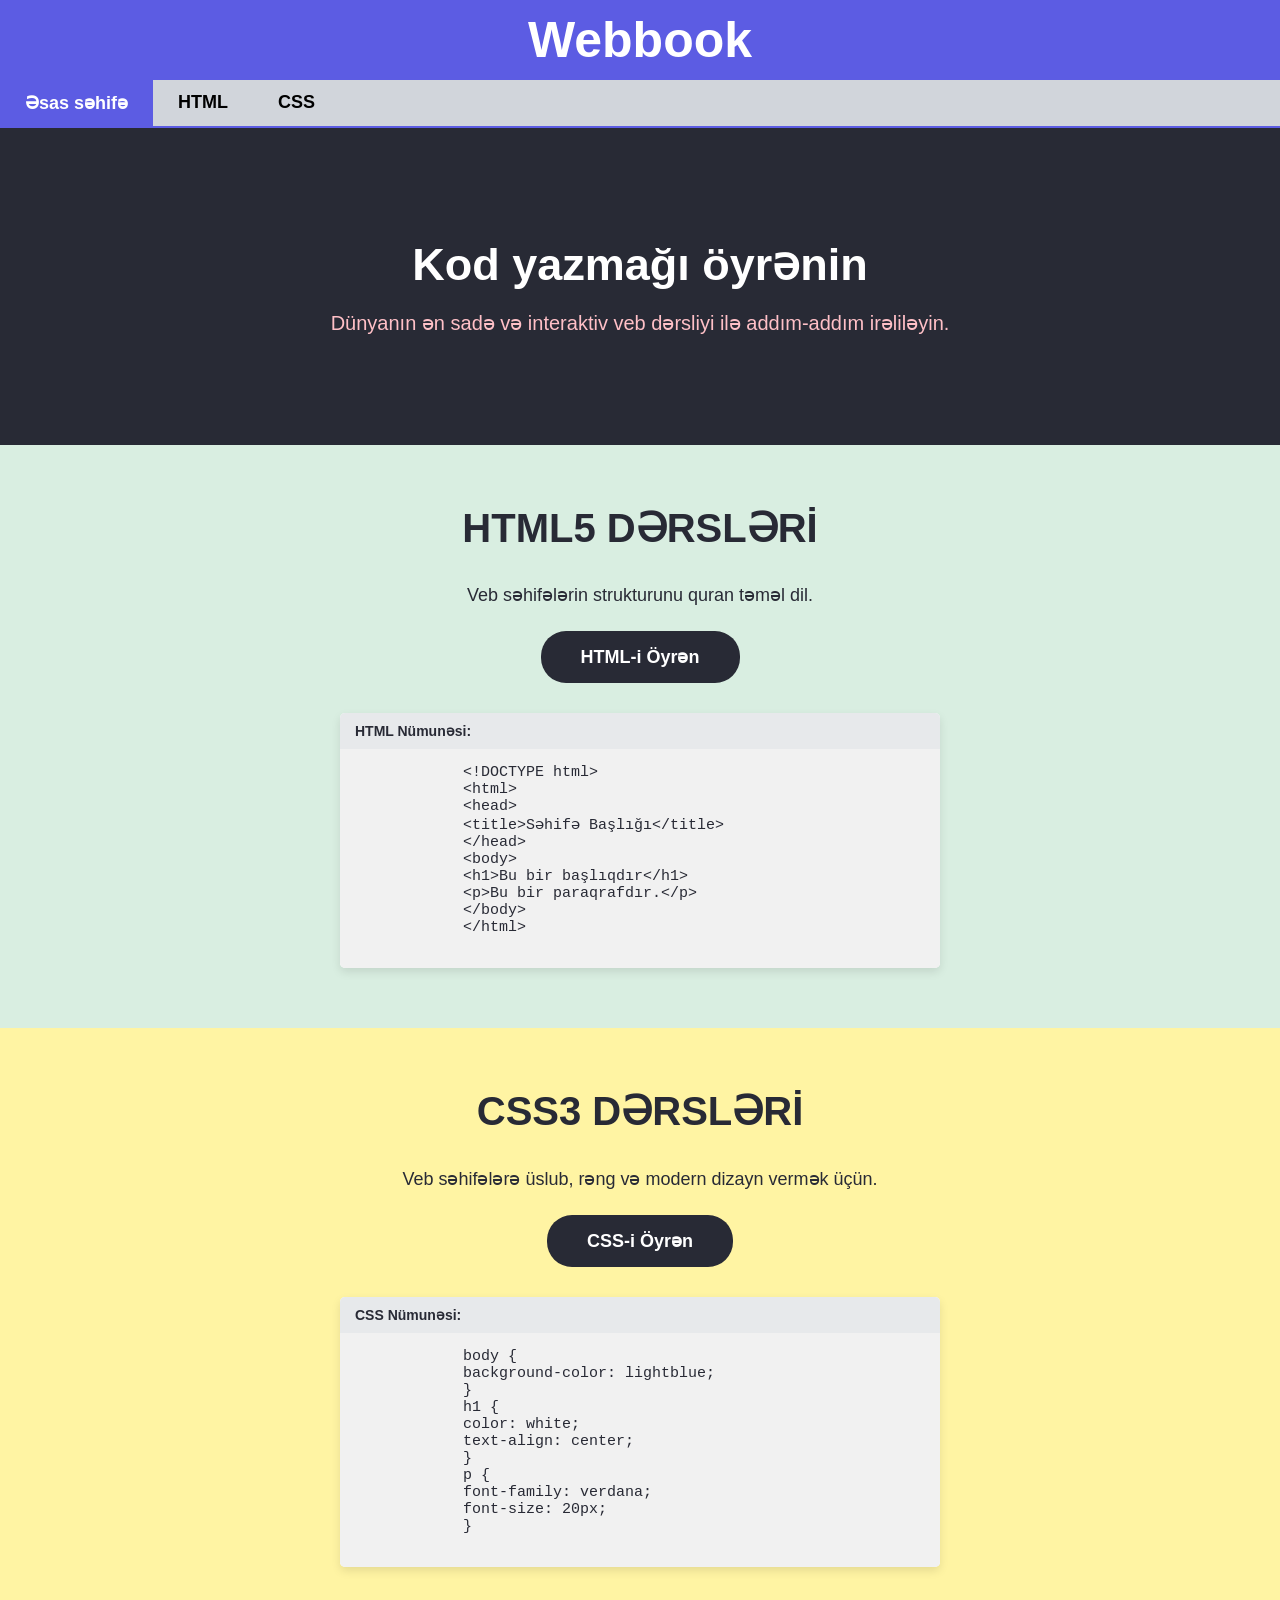
<file: index.html>
<!DOCTYPE html>
<html>
<head>
    <meta http-equiv="refresh" content="0; url=esas.html">
</head>
<body>
    <p>Yönləndirilirsiniz... Əgər səhifə açılmasa, <a href="esas.html">bura klikləyin</a>.</p>
</body>
</html>
</file>
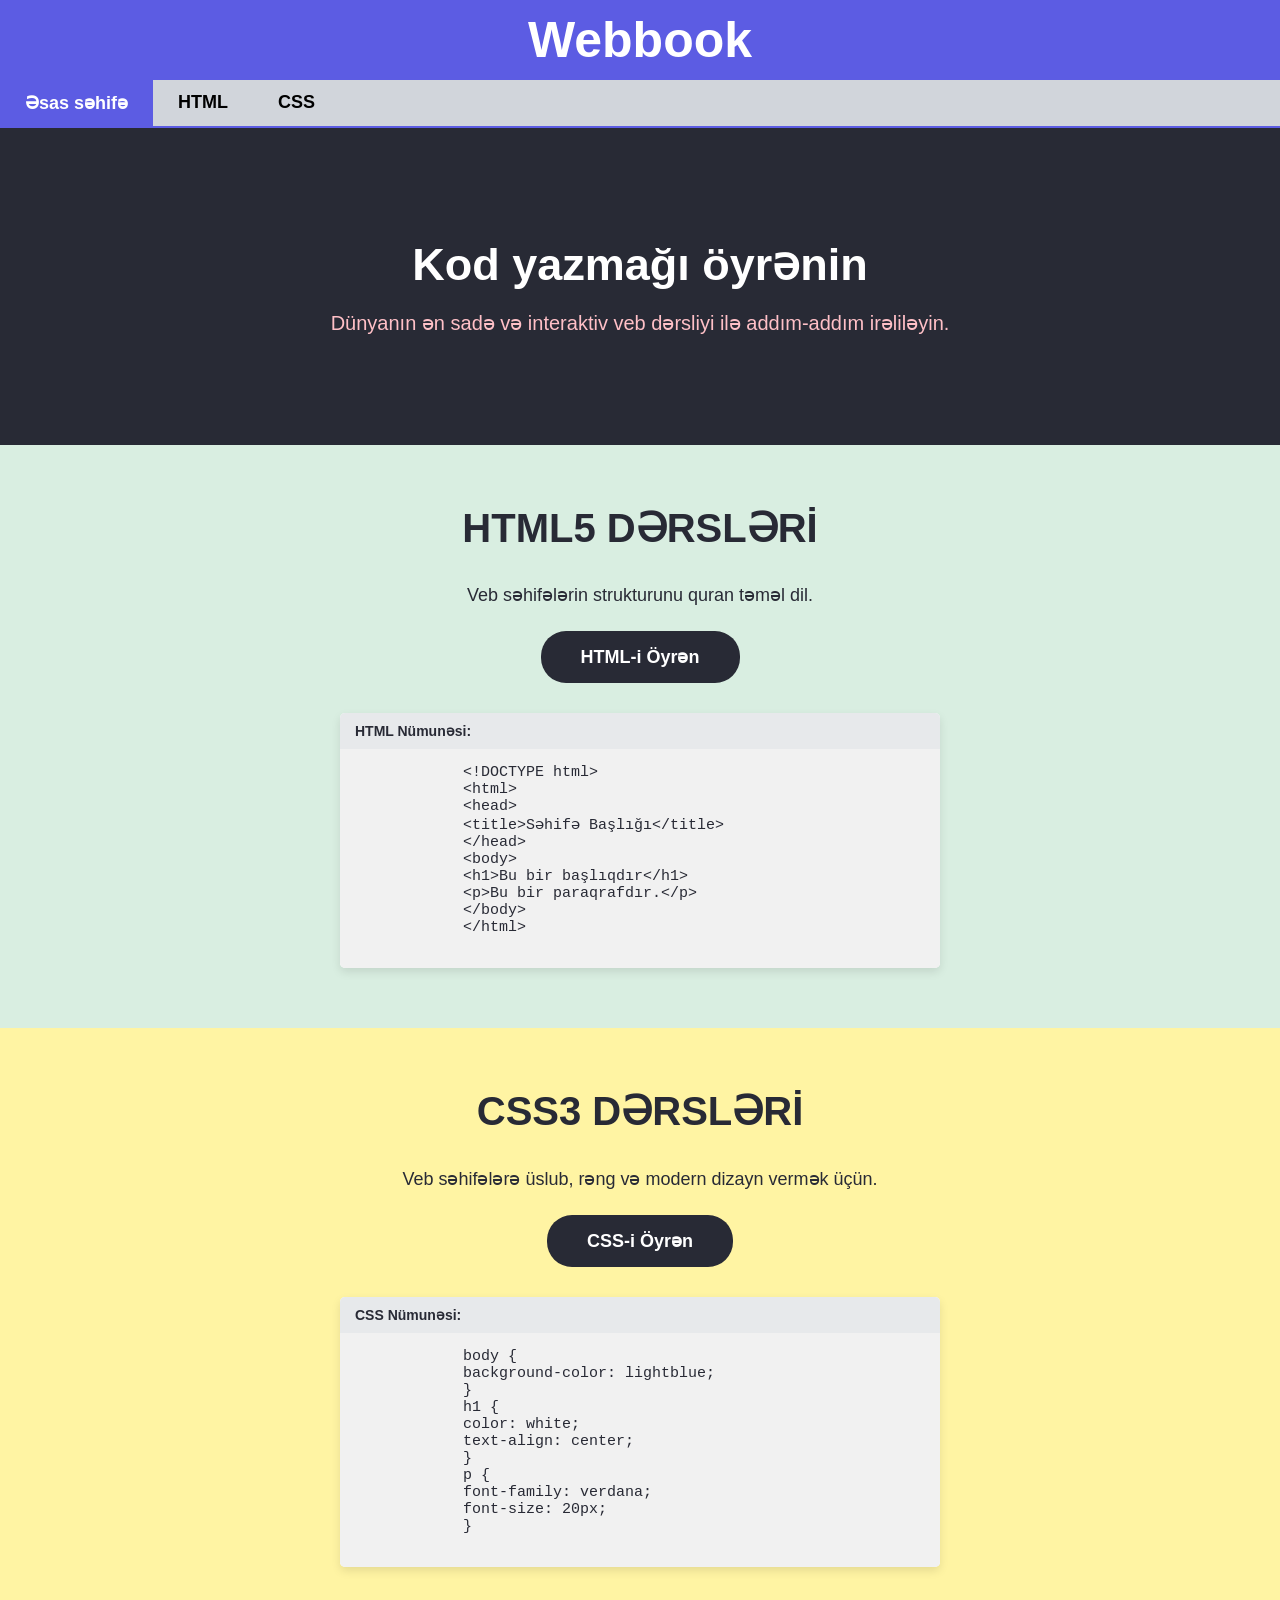
<file: esas.html>
<!DOCTYPE html>
<html lang="az">
<head>
    <meta charset="UTF-8">
    <meta name="viewport" content="width=device-width, initial-scale=1.0">
    <title>Webbook.az</title>
    <link rel="stylesheet" href="esas.css">
</head>
<body>

    <header>
        <p id="basliqsetri">Webbook</p>
    </header>

    <nav>
        <ul id="navlist">
            <li class="navelement aktiv"><a href="esas.html">Əsas səhifə</a></li>
            <li class="navelement"><a href="html/inter.html">HTML</a></li>
            <li class="navelement"><a href="css/intercss.html">CSS</a></li>
        </ul>
    </nav>

    <div class="hero-section">
        <h1>Kod yazmağı öyrənin</h1>
        <p>Dünyanın ən sadə və interaktiv veb dərsliyi ilə addım-addım irəliləyin.</p>
    </div>

    <div class="section-block html-block">
        <h2>HTML5 DƏRSLƏRİ</h2>
        <p>Veb səhifələrin strukturunu quran təməl dil.</p>
        <a href="/Html dersleri/webbokaz/html/inter.html" class="course-btn">HTML-i Öyrən</a>

        <div class="code-window">
            <div class="code-header">HTML Nümunəsi:</div>
            <pre class="code-body">
            &lt;!DOCTYPE html&gt;
            &lt;html&gt;
            &lt;head&gt;
            &lt;title&gt;Səhifə Başlığı&lt;/title&gt;
            &lt;/head&gt;
            &lt;body&gt;
            &lt;h1&gt;Bu bir başlıqdır&lt;/h1&gt;
            &lt;p&gt;Bu bir paraqrafdır.&lt;/p&gt;
            &lt;/body&gt;
            &lt;/html&gt;
            </pre>
        </div>
    </div>

    <div class="section-block css-block">
        <h2>CSS3 DƏRSLƏRİ</h2>
        <p>Veb səhifələrə üslub, rəng və modern dizayn vermək üçün.</p>
        <a href="/Html dersleri/webbokaz/css/intercss.html" class="course-btn">CSS-i Öyrən</a>

        <div class="code-window">
            <div class="code-header">CSS Nümunəsi:</div>
            <pre class="code-body">
            body {
            background-color: lightblue;
            }
            h1 {
            color: white;
            text-align: center;
            }
            p {
            font-family: verdana;
            font-size: 20px;
            }
            </pre>
        </div>
    </div>

    

</body>
</html>
</file>
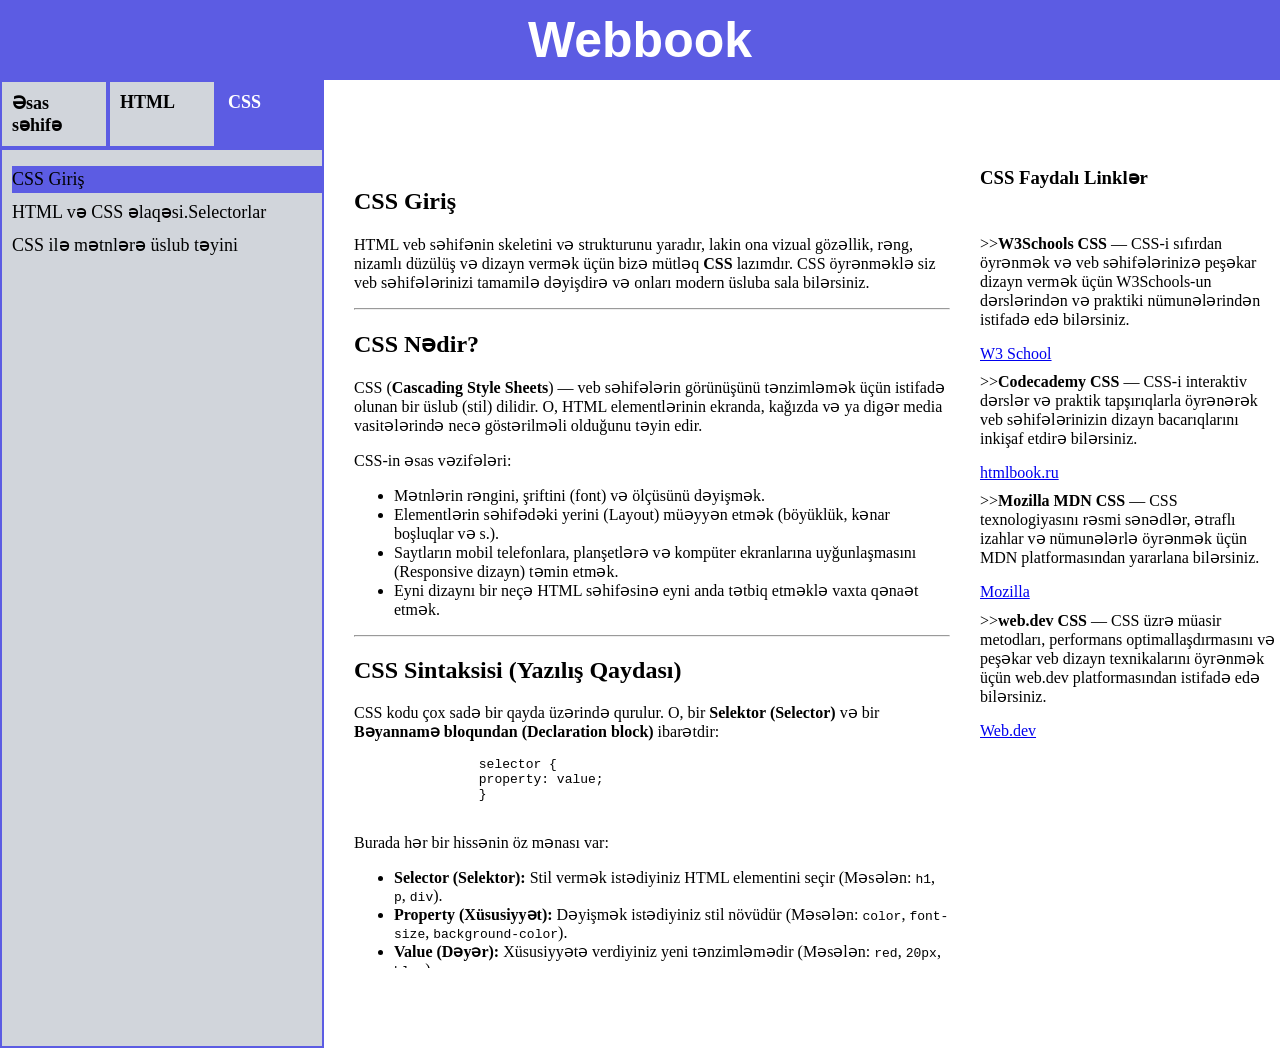
<file: css/intercss.html>
<!DOCTYPE html>
<html lang="az">
<head>
    <meta charset="UTF-8">
    <meta name="viewport" content="width=device-width, initial-scale=1.0">
    <title>webbookaz/html</title>
    <style>
        *{
            box-sizing: border-box;
        }
        body{
            height:100%;
            margin:0;
            overflow: hidden;
        }
        header{
            background-color:rgb(92, 92, 227);
            height:80px;
            display:flex;
            align-items: center;
            justify-content: center;
        }
        main{
            display: flex;
            align-items: flex-start;
            height: calc(100vh - 80px);
        }
        #basliqsetri{
            font-size:50px;
            margin:0;
            color:white;
            font-weight:bold;
            font-family: Arial, Helvetica, sans-serif;
        }
        #navlist{
            list-style-type: none;
            display:flex;
            margin:0;
            padding:0;     
        }
        .navelement{
            font-size:18px;
            padding:10px;
            background-color: #D1D5DB;
            border:2px solid rgb(92, 92, 227);
            width:108px;
            font-weight: bold;
        }
        .navelement.aktiv {
            background-color: rgb(92, 92, 227); 
        }
        .navelement.aktiv a {
            color: white; 
        }
        li a {
            text-decoration:none;
            color:black;
        }
        #cssart1{
            background-color: #D1D5DB;
            width:324px;
            min-height: 100vh;
            margin-top:0;
            border:2px solid rgb(92, 92, 227);
            overflow-y: auto;
        }
        #csslist{
            list-style-type: none ;
            padding-left:10px;
        }
        .csselement{
            font-size:18px;
            margin-bottom:5px;
            padding-top:3px;
            padding-bottom:3px;
            cursor:pointer;
            
        }
        .csselement:hover{
            background-color:#a6a6a6;  
        }
        .csselement.active{
            background-color: rgb(92, 92, 227);
            color:white;
        }
        #cssart2{
            overflow-y: auto;
        }
        #saghisse {
        flex: 1;
        height: 100%; 
        overflow-y: auto; 
        padding: 20px 30px;
        }
        aside{
            width:300px;
        }
        table{
            border-collapse: collapse;
            border:2px solid black
        }
        table th{
            background-color: rgb(92, 92, 227);
            color:white
        }
        .asidetext{
            margin-top:10px;
        }
    </style>
</head>
<body>
    <header>
        <p id="basliqsetri">Webbook</p>
    </header>
    <nav>
            <ul id="navlist">
                <li class="navelement"><a href="../esas.html">Əsas səhifə</a></li>
                <li class="navelement"><a href="../html/inter.html">HTML</a></li>
                <li class="navelement aktiv"><a href="intercss.html">CSS</a></li>
            </ul>
        </nav>
    <main>
        
        
        <article id="cssart1">
                <nav id="cssnav">
                    <ul id="csslist">
                        <li class="csselement active"><a href="intercss.html">CSS Giriş</a></li>
                        <li class="csselement"><a href="movzu2css.html">HTML və CSS əlaqəsi.Selectorlar</a></li>
                        <li class="csselement"><a href="movzu3css.html">CSS ilə mətnlərə üslub təyini</a></li>
                    </ul>
                </nav>
        </article>
        
        
        <div id="saghisse">
            <article id="cssart2">
               <h1>CSS Giriş</h1>
               <p>
                HTML veb səhifənin skeletini və strukturunu yaradır, lakin ona vizual gözəllik, rəng, nizamlı düzülüş və dizayn vermək üçün bizə mütləq <strong>CSS</strong> lazımdır. CSS öyrənməklə siz veb səhifələrinizi tamamilə dəyişdirə və onları modern üsluba sala bilərsiniz.
                </p>

                <hr>

                <h2>CSS Nədir?</h2>
                <p>
                CSS (<strong>Cascading Style Sheets</strong>) — veb səhifələrin görünüşünü tənzimləmək üçün istifadə olunan bir üslub (stil) dilidir. O, HTML elementlərinin ekranda, kağızda və ya digər media vasitələrində necə göstərilməli olduğunu təyin edir.
                </p>
                <p>CSS-in əsas vəzifələri:</p>
                <ul>
                    <li>Mətnlərin rəngini, şriftini (font) və ölçüsünü dəyişmək.</li>
                    <li>Elementlərin səhifədəki yerini (Layout) müəyyən etmək (böyüklük, kənar boşluqlar və s.).</li>
                    <li>Saytların mobil telefonlara, planşetlərə və kompüter ekranlarına uyğunlaşmasını (Responsive dizayn) təmin etmək.</li>
                    <li>Eyni dizaynı bir neçə HTML səhifəsinə eyni anda tətbiq etməklə vaxta qənaət etmək.</li>
                </ul>

                <hr>

                <h2>CSS Sintaksisi (Yazılış Qaydası)</h2>
                <p>
                CSS kodu çox sadə bir qayda üzərində qurulur. O, bir <strong>Selektor (Selector)</strong> və bir <strong>Bəyannamə bloqundan (Declaration block)</strong> ibarətdir:
                </p>

                <pre>
                selector {
                property: value;
                }
                </pre>

                <p>Burada hər bir hissənin öz mənası var:</p>
                <ul>
                    <li><strong>Selector (Selektor):</strong> Stil vermək istədiyiniz HTML elementini seçir (Məsələn: <code>h1</code>, <code>p</code>, <code>div</code>).</li>
                    <li><strong>Property (Xüsusiyyət):</strong> Dəyişmək istədiyiniz stil növüdür (Məsələn: <code>color</code>, <code>font-size</code>, <code>background-color</code>).</li>
                    <li><strong>Value (Dəyər):</strong> Xüsusiyyətə verdiyiniz yeni tənzimləmədir (Məsələn: <code>red</code>, <code>20px</code>, <code>blue</code>).</li>
                </ul>

                <p>Nümunə:</p>
                <pre>
                p {
                color: red;
                font-size: 16px;
                }
                </pre>
                <p>
                Bu kod səhifədəki bütün paraqrafların (<code>&lt;p&gt;</code>) mətn rəngini qırmızı, şrift ölçüsünü isə 16 piksel edəcək.
                </p>

                <hr>

                <h2>HTML Sənədinə CSS Əlavə Etməyin 3 Üsulu</h2>
                <p>CSS kodlarını HTML səhifəsinə bərkitmək üçün üç fərqli metod mövcuddur:</p>

                <table>
                    <tr>
                        <th>Metodun Adı</th>
                        <th>Yazılış Yeri</th>
                        <th>Nümunə Kod</th>
                    </tr>
                    <tr>
                        <td><strong>Inline (Daxili / Sətiriçi)</strong></td>
                        <td>Birbaşa HTML teqinin içində <code>style</code> atributu ilə yazılır.</td>
                        <td><code>&lt;h1 style="color:blue;"&gt;Başlıq&lt;/h1&gt;</code></td>
                    </tr>
                    <tr>
                        <td><strong>Internal (Daxili Sənəd)</strong></td>
                        <td>HTML sənədinin <code>&lt;head&gt;</code> hissəsində <code>&lt;style&gt;</code> teqləri arasında yazılır.</td>
                        <td>
                    <pre style="margin:0; padding:5px; border:none; background:none;">
                    &lt;style&gt;
                    body { background-color: text; }
                    &lt;/style&gt;
                    </pre>
                        </td>
                    </tr>
                    <tr>
                        <td><strong>External (Xarici Fayl)</strong></td>
                        <td>Ayrıca bir `.css` faylı yaradılır və HTML-ə <code>&lt;link&gt;</code> teqi ilə qoşulur.</td>
                        <td><code>&lt;link rel="stylesheet" href="style.css"&gt;</code></td>
                    </tr>
                </table>

                <p>
                > **Qeyd:** Real layihələrdə və böyük saytlarda kodların təmiz və nizamlı olması üçün hər zaman **External (Xarici) CSS** üsulundan istifadə olunması tövsiyə edilir.
                </p>

                <hr>

                <h2>Tam Bir CSS-HTML Nümunəsi</h2>
                <p>Aşağıda CSS teqlərinin HTML daxilində (Internal üsulla) istifadəsinə aid sadə bir nümunə verilmişdir:</p>

                <pre>
                    &lt;!DOCTYPE html&gt;
                    &lt;html lang="az"&gt;
                    &lt;head&gt;
                        &lt;meta charset="UTF-8"&gt;
                        &lt;title&gt;CSS İlk Səhifəm&lt;/title&gt;
                        &lt;style&gt;
                            body {
                                background-color: #f0f0f0;
                            }
                            h1 {
                                color: darkblue;
                                text-align: center;
                            }
                            p {
                                font-family: Arial;
                                font-size: 18px;
                                color: #333;
                            }
                        &lt;/style&gt;
                    &lt;/head&gt;
                    &lt;body&gt;

                        &lt;h1&gt;CSS Dünyasına Xoş Gəlmisiniz!&lt;/h1&gt;
                        &lt;p&gt;Bu paraqraf CSS vasitəsilə dizayn edilmişdir.&lt;/p&gt;

                    &lt;/body&gt;
                    &lt;/html&gt;
                </pre>

                <hr>

                <h2>Nəticə</h2>
                <p>
                CSS veb proqramlaşdırmanın vizual tərəfidir. O olmasaydı, internetdəki bütün saytlar sadə qara mətndən və ağ arxa fondan ibarət olardı. CSS-in təməl qaydalarını və HTML-ə qoşulma üsullarını öyrənməklə siz veb dizaynerlik yolunda ən böyük addımı atmış olursunuz. Növbəti dərslərdə teqləri daha dəqiq seçmək üçün xüsusi selektorları öyrənəcəyik.
                </p>
                     
            </article>
        </div>  
        <aside>
            <h3 id="asidebasliq">CSS Faydalı Linklər</h3><br>
            <p class="asidetext">>><b>W3Schools CSS</b> — CSS-i sıfırdan öyrənmək və veb səhifələrinizə peşəkar dizayn vermək üçün W3Schools-un dərslərindən və praktiki nümunələrindən istifadə edə bilərsiniz.</p>
            <a href="https://www.w3schools.com/css/default.asp">W3 School</a><br>
            <p class="asidetext">>><b>Codecademy CSS</b> — CSS-i interaktiv dərslər və praktik tapşırıqlarla öyrənərək veb səhifələrinizin dizayn bacarıqlarını inkişaf etdirə bilərsiniz.</p>
            <a href="https://www.codecademy.com/learn/learn-css">htmlbook.ru</a><br>
            <p class="asidetext">>><b>Mozilla MDN CSS</b> — CSS texnologiyasını rəsmi sənədlər, ətraflı izahlar və nümunələrlə öyrənmək üçün MDN platformasından yararlana bilərsiniz.</p>
            <a href="https://developer.mozilla.org/en-US/docs/Web/CSS">Mozilla</a><br>
            <p class="asidetext">>><b>web.dev CSS</b> — CSS üzrə müasir metodları, performans optimallaşdırmasını və peşəkar veb dizayn texnikalarını öyrənmək üçün web.dev platformasından istifadə edə bilərsiniz.</p>
            <a href="https://web.dev/learn/css">Web.dev</a>
            
        </aside>       
    </main>
</body>
</html>
</file>
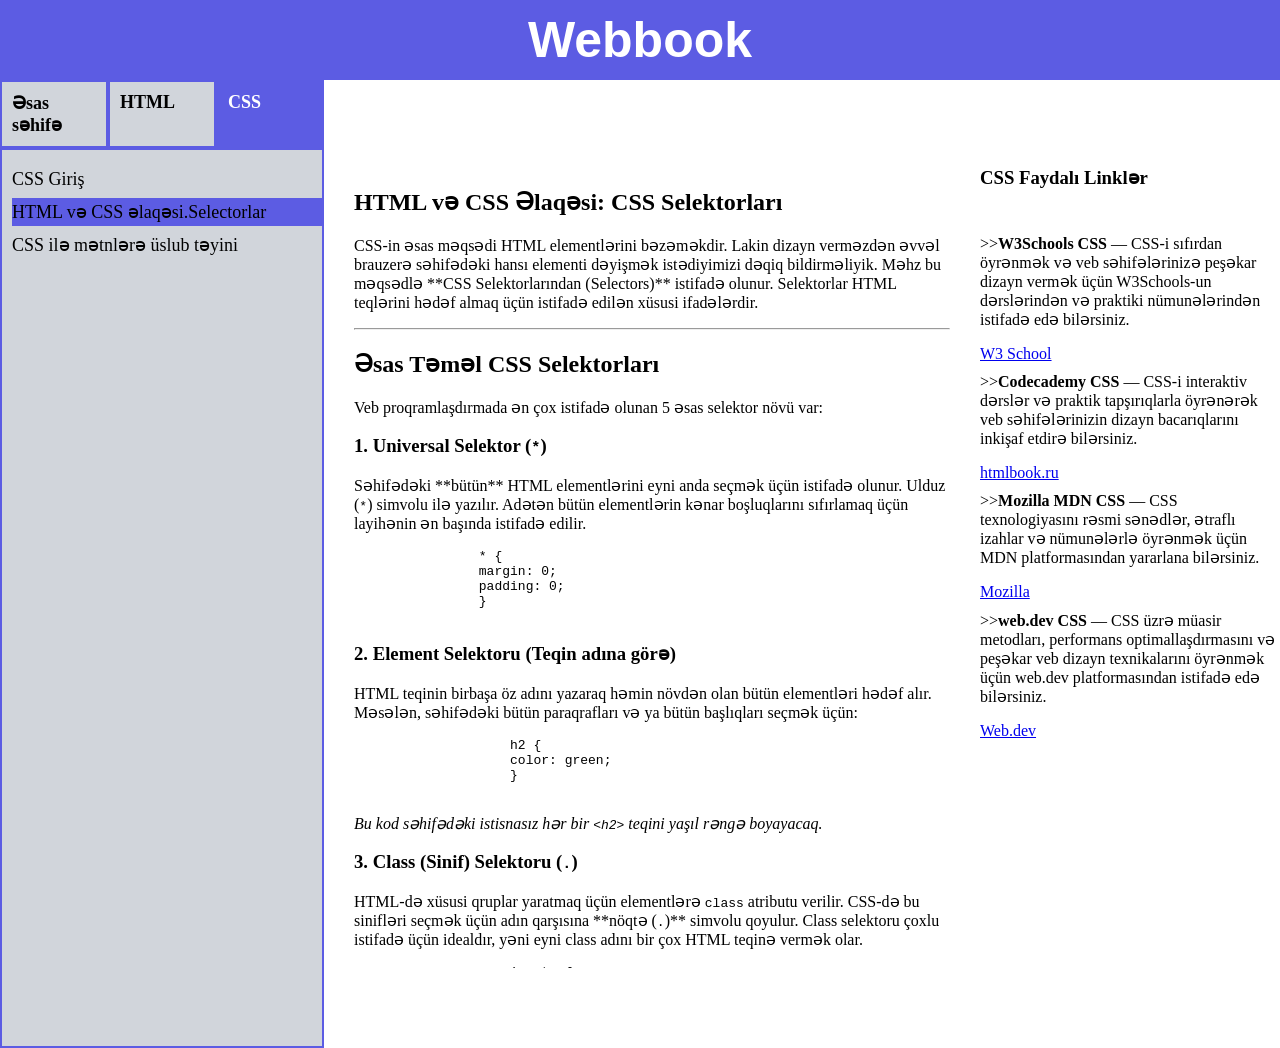
<file: css/movzu2css.html>
<!DOCTYPE html>
<html lang="az">
<head>
    <meta charset="UTF-8">
    <meta name="viewport" content="width=device-width, initial-scale=1.0">
    <title>webbookaz/html</title>
    <style>
        *{
            box-sizing: border-box;
        }
        body{
            height:100%;
            margin:0;
            overflow: hidden;
        }
        header{
            background-color:rgb(92, 92, 227);
            height:80px;
            display:flex;
            align-items: center;
            justify-content: center;
        }
        main{
            display: flex;
            align-items: flex-start;
            height: calc(100vh - 80px);
        }
        #basliqsetri{
            font-size:50px;
            margin:0;
            color:white;
            font-weight:bold;
            font-family: Arial, Helvetica, sans-serif; 
        }
        #navlist{
            list-style-type: none;
            display:flex;
            margin:0;
            padding:0;     
        }
        .navelement{
            font-size:18px;
            padding:10px;
            background-color: #D1D5DB;
            border:2px solid rgb(92, 92, 227);
            width:108px;
            font-weight: bold;
        }
        .navelement.aktiv {
            background-color: rgb(92, 92, 227); 
        }
        .navelement.aktiv a {
            color: white; 
        }
        li a {
            text-decoration:none;
            color:black;
        }
        #cssart1{
            background-color: #D1D5DB;
            width:324px;
            min-height: 100vh;
            margin-top:0;
            border:2px solid rgb(92, 92, 227);
            overflow-y: auto;
        }
        #csslist{
            list-style-type: none ;
            padding-left:10px;
        }
        .csselement{
            font-size:18px;
            margin-bottom:5px;
            padding-top:3px;
            padding-bottom:3px;
            cursor:pointer;
            
        }
        .csselement:hover{
            background-color:#a6a6a6;  
        }
        .csselement.active{
            background-color: rgb(92, 92, 227);
            color:white;
        }
        #cssart2{
            overflow-y: auto;
        }
        #saghisse {
        flex: 1;
        height: 100%; 
        overflow-y: auto; 
        padding: 20px 30px;
        }
        aside{
            width:300px;
        }
        table{
            border-collapse: collapse;
            border:2px solid black;
        }
        table th{
            background-color: rgb(92, 92, 227);
            color:white;
        }
        .asidetext{
            margin-top:10px;
        }
    
    </style>
</head>
<body>
    <header>
        <p id="basliqsetri">Webbook</p>
    </header>
    <nav>
            <ul id="navlist">
                <li class="navelement"><a href="../esas.html">Əsas səhifə</a></li>
                <li class="navelement"><a href="../html/inter.html">HTML</a></li>
                <li class="navelement aktiv"><a href="intercss.html">CSS</a></li>
            </ul>
        </nav>
    <main>
        
        
        <article id="cssart1">
                <nav id="cssnav">
                    <ul id="csslist">
                        <li class="csselement"><a href="intercss.html">CSS Giriş</a></li>
                        <li class="csselement active"><a href="movzu2css.html">HTML və CSS əlaqəsi.Selectorlar</a></li>
                        <li class="csselement"><a href="movzu3css.html">CSS ilə mətnlərə üslub təyini</a></li>
                    </ul>
                </nav>
        </article>
        
        
        <div id="saghisse">
            <article id="cssart2">
               <h1>HTML və CSS Əlaqəsi: CSS Selektorları</h1>

                <p>
                CSS-in əsas məqsədi HTML elementlərini bəzəməkdir. Lakin dizayn verməzdən əvvəl brauzerə səhifədəki hansı elementi dəyişmək istədiyimizi dəqiq bildirməliyik. Məhz bu məqsədlə **CSS Selektorlarından (Selectors)** istifadə olunur. Selektorlar HTML teqlərini hədəf almaq üçün istifadə edilən xüsusi ifadələrdir.
                </p>

                <hr>

                <h2>Əsas Təməl CSS Selektorları</h2>
                <p>Veb proqramlaşdırmada ən çox istifadə olunan 5 əsas selektor növü var:</p>

                <h3>1. Universal Selektor (<code>*</code>)</h3>
                <p>
                Səhifədəki **bütün** HTML elementlərini eyni anda seçmək üçün istifadə olunur. Ulduz (<code>*</code>) simvolu ilə yazılır. Adətən bütün elementlərin kənar boşluqlarını sıfırlamaq üçün layihənin ən başında istifadə edilir.
                </p>
                <pre>
                * {
                margin: 0;
                padding: 0;
                }
                </pre>

                <h3>2. Element Selektoru (Teqin adına görə)</h3>
                <p>
                HTML teqinin birbaşa öz adını yazaraq həmin növdən olan bütün elementləri hədəf alır. Məsələn, səhifədəki bütün paraqrafları və ya bütün başlıqları seçmək üçün:
                </p>
                <pre>
                    h2 {
                    color: green;
                    }
                </pre>
                <p><i>Bu kod səhifədəki istisnasız hər bir <code>&lt;h2&gt;</code> teqini yaşıl rəngə boyayacaq.</i></p>

                <h3>3. Class (Sinif) Selektoru (<code>.</code>)</h3>
                <p>
                HTML-də xüsusi qruplar yaratmaq üçün elementlərə <code>class</code> atributu verilir. CSS-də bu sinifləri seçmək üçün adın qarşısına **nöqtə (<code>.</code>)** simvolu qoyulur. Class selektoru çoxlu istifadə üçün idealdır, yəni eyni class adını bir çox HTML teqinə vermək olar.
                </p>
                <pre>
                .mavi-metn {
                color: blue;
                }
                </pre>
                <p>HTML tərəfdə istifadəsi: <code>&lt;p class="mavi-metn"&gt;Bu mətn göydür.&lt;/p&gt;</code></p>

                <h3>4. ID Selektoru (<code>#</code>)</h3>
                <p>
                Səhifədə yalnız **bir unikal (tək)** elementi seçmək üçün elementə <code>id</code> atributu verilir. CSS-də ID-ni hədəf almaq üçün adın qarşısına **diyez (<code>#</code>)** simvolu qoyulur. Eyni ID adı bir HTML sənədində yalnız bir dəfə işlədilə bilər.
                </p>
                <pre>
                #esas-basliq {
                font-size: 40px;
                text-align: center;
                }
                </pre>
                <p>HTML tərəfdə istifadəsi: <code>&lt;h1 id="esas-basliq"&gt;Xoş Gəlmisiniz!&lt;/h1&gt;</code></p>

                <h3>5. Qruplaşdırma (Grouping) Selektoru</h3>
                <p>
                Əgər fərqli elementlərə tamamilə eyni dizaynı vermək istəyirsinizsə, hər birini ayrı-ayrı yazmaq yerinə, aralarına **vergül (<code>,</code>)** qoyaraq kodları birləşdirə bilərsiniz. Bu, kodun təkrar olunmasının qarşısını alır.
                </p>
                <pre>
                h1, h2, p {
                font-family: sans-serif;
                color: #333;
                }
                </pre>

                <hr>

                <h2>Selektorların Müqayisə Cədvəli</h2>
                <p>Selektorların yazılış sintaksisi və tətbiq sahələrinin xülasəsi:</p>

                <table>
                    <tr>
                        <th>Selektor Növü</th>
                        <th>CSS-də Sintaksisi</th>
                        <th>HTML Nümunəsi</th>
                        <th>Seçim Sahəsi</th>
                    </tr>
                    <tr>
                        <td>Universal</td>
                        <td><code>* { ... }</code></td>
                        <td>Bütün teqlər</td>
                        <td>Səhifədəki hər şey</td>
                    </tr>
                    <tr>
                        <td>Element</td>
                        <td><code>p { ... }</code></td>
                        <td><code>&lt;p&gt;Mətn&lt;/p&gt;</code></td>
                        <td>Bütün <code>&lt;p&gt;</code> teqləri</td>
                    </tr>
                    <tr>
                        <td>Class (Sinif)</td>
                        <td><code>.qirmizi { ... }</code></td>
                        <td><code>&lt;div class="qirmizi"&gt;</code></td>
                        <td>Həmin klası daşıyan hər kəs</td>
                    </tr>
                    <tr>
                        <td>ID (Unikal)</td>
                        <td><code>#unikal-blok { ... }</code></td>
                        <td><code>&lt;section id="unikal-blok"&gt;</code></td>
                        <td>Yalnız həmin xüsusi element</td>
                    </tr>
                    <tr>
                        <td>Qruplaşdırma</td>
                        <td><code>h1, .test { ... }</code></td>
                        <td>Fərqli teqlər</td>
                        <td>Siyahıdakı elementlərin hamısı</td>
                    </tr>
                </table>

                <hr>

                <h2>Tam Kod Nümunəsi</h2>
                <p>Bütün bu selektorların bir arada işləmə formasına baxaq:</p>

                <pre>
                &lt;!DOCTYPE html&gt;
                &lt;html lang="az"&gt;
                &lt;head&gt;
                    &lt;style&gt;
                        /* Element Selektoru */
                        body { background-color: #fafafa; }
                        
                        /* ID Selektoru */
                        #ust-panel { background-color: #eee; padding: 10px; }
                        
                        /* Class Selektoru */
                        .diqqet-metni { color: red; font-weight: bold; }
                        
                        /* Qruplaşdırma Selektoru */
                        h1, h2 { color: rgb(92, 92, 227); }
                    &lt;/style&gt;
                &lt;/head&gt;
                &lt;body&gt;

                    &lt;div id="ust-panel"&gt;
                        &lt;h1&gt;Veb Proqramlaşdırma Bloqu&lt;/h1&gt;
                    &lt;/div&gt;

                    &lt;h2&gt;CSS dərsləri sürətlə davam edir&lt;/h2&gt;
                    &lt;p class="diqqet-metni"&gt;Xəbərdarlıq: ID adlarını eyni səhifədə təkrarlamayın!&lt;/p&gt;

                &lt;/body&gt;
                &lt;/html&gt;
                </pre>
                <h2>Nəticə</h2>
                <p>
                CSS Selektorlarını düzgün qura bilmək təmiz və effektiv kod yazmağın əsasıdır. Class və ID arasındakı fərqi anlamaq çox vacibdir: Class bir formadır və onu istənilən sayda elementə geyindirə bilərsiniz, ID isə elementin şəxsiyyət vəsiqəsidir — təkrarsız və tək olmalıdır. Növbəti dərsimizdə rənglərin təyini və arxa fon dizaynlarını öyrənəcəyik.
                </p>
                     
            </article>
        </div>  
        <aside>
            <h3 id="asidebasliq">CSS Faydalı Linklər</h3><br>
            <p class="asidetext">>><b>W3Schools CSS</b> — CSS-i sıfırdan öyrənmək və veb səhifələrinizə peşəkar dizayn vermək üçün W3Schools-un dərslərindən və praktiki nümunələrindən istifadə edə bilərsiniz.</p>
            <a href="https://www.w3schools.com/css/default.asp">W3 School</a><br>
            <p class="asidetext">>><b>Codecademy CSS</b> — CSS-i interaktiv dərslər və praktik tapşırıqlarla öyrənərək veb səhifələrinizin dizayn bacarıqlarını inkişaf etdirə bilərsiniz.</p>
            <a href="https://www.codecademy.com/learn/learn-css">htmlbook.ru</a><br>
            <p class="asidetext">>><b>Mozilla MDN CSS</b> — CSS texnologiyasını rəsmi sənədlər, ətraflı izahlar və nümunələrlə öyrənmək üçün MDN platformasından yararlana bilərsiniz.</p>
            <a href="https://developer.mozilla.org/en-US/docs/Web/CSS">Mozilla</a><br>
            <p class="asidetext">>><b>web.dev CSS</b> — CSS üzrə müasir metodları, performans optimallaşdırmasını və peşəkar veb dizayn texnikalarını öyrənmək üçün web.dev platformasından istifadə edə bilərsiniz.</p>
            <a href="https://web.dev/learn/css">Web.dev</a>
            
        </aside>       
    </main>
</body>
</html>
</file>
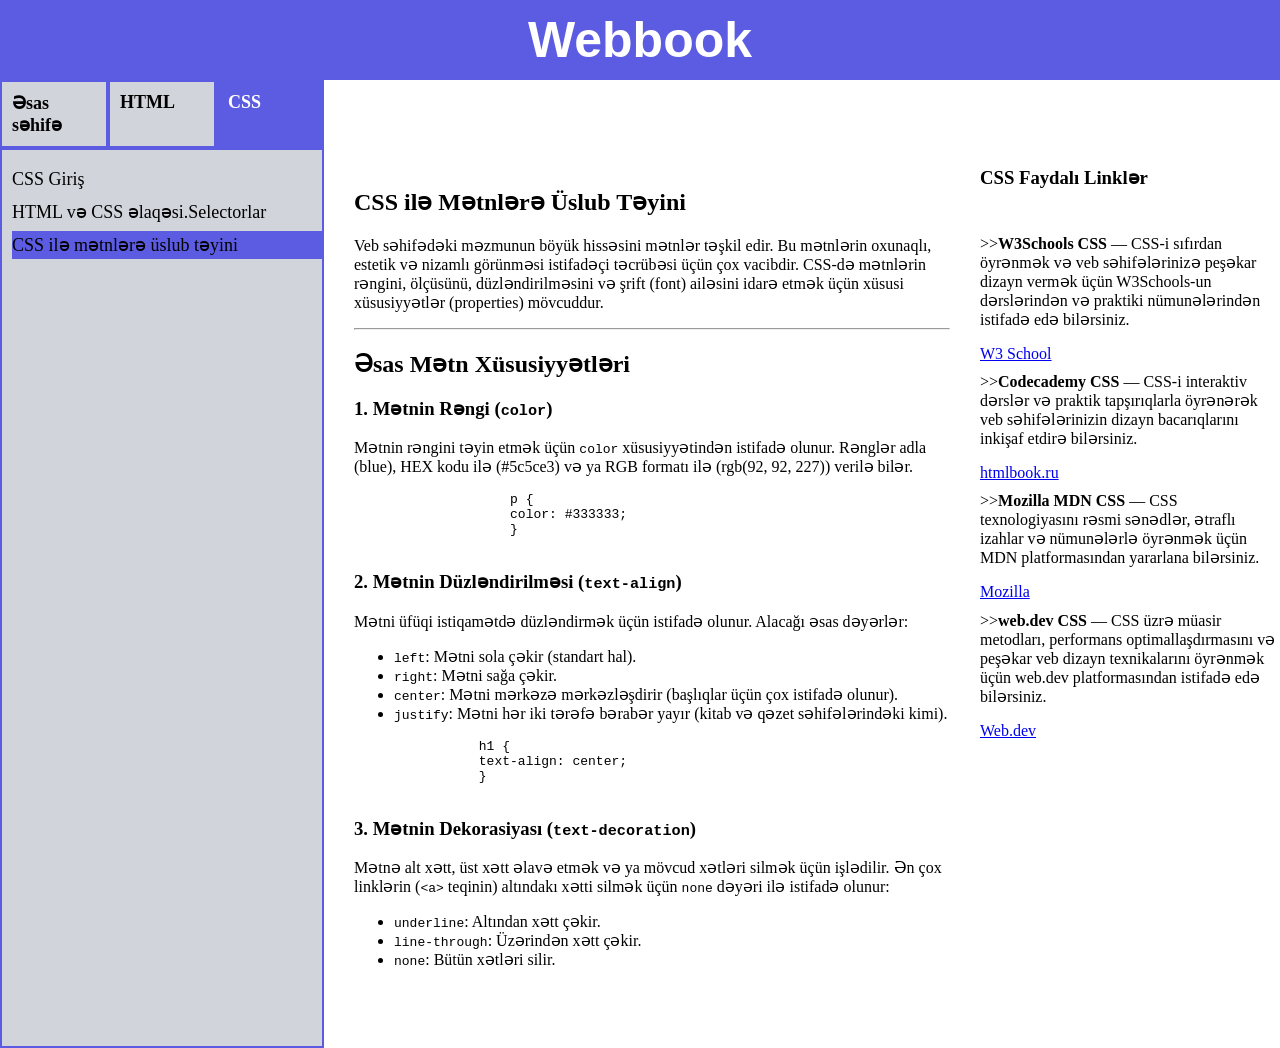
<file: css/movzu3css.html>
<!DOCTYPE html>
<html lang="az">
<head>
    <meta charset="UTF-8">
    <meta name="viewport" content="width=device-width, initial-scale=1.0">
    <title>webbookaz/html</title>
    <style>
        *{
            box-sizing: border-box;
        }
        body{
            height:100%;
            margin:0;
            overflow: hidden;
        }
        header{
            background-color:rgb(92, 92, 227);
            height:80px;
            display:flex;
            align-items: center;
            justify-content: center;
        }
        main{
            display: flex;
            align-items: flex-start;
            height: calc(100vh - 80px);
        }
        #basliqsetri{
            font-size:50px;
            margin:0;
            color:white;
            font-weight:bold;
            font-family: Arial, Helvetica, sans-serif; 
        }
        #navlist{
            list-style-type: none;
            display:flex;
            margin:0;
            padding:0;     
        }
        .navelement{
            font-size:18px;
            padding:10px;
            background-color: #D1D5DB;
            border:2px solid rgb(92, 92, 227);
            width:108px;
            font-weight: bold;
        }
        .navelement.aktiv {
            background-color: rgb(92, 92, 227); 
        }
        .navelement.aktiv a {
            color: white; 
        }
        li a {
            text-decoration:none;
            color:black;
        }
        #cssart1{
            background-color: #D1D5DB;
            width:324px;
            min-height: 100vh;
            margin-top:0;
            border:2px solid rgb(92, 92, 227);
            overflow-y: auto;
        }
        #csslist{
            list-style-type: none ;
            padding-left:10px;
        }
        .csselement{
            font-size:18px;
            margin-bottom:5px;
            padding-top:3px;
            padding-bottom:3px;
            cursor:pointer;
            
        }
        .csselement:hover{
            background-color:#a6a6a6;  
        }
        .csselement.active{
            background-color: rgb(92, 92, 227);
            color:white;
        }
        #cssart2{
            overflow-y: auto;
        }
        #saghisse {
        flex: 1;
        height: 100%; 
        overflow-y: auto; 
        padding: 20px 30px;
        }
        aside{
            width:300px;
        }
        table{
            border-collapse: collapse;
            border:2px solid black;
        }
        table th{
            background-color: rgb(92, 92, 227);
            color:white;
        }
        .asidetext{
            margin-top:10px;
        }
    
    </style>
</head>
<body>
    <header>
        <p id="basliqsetri">Webbook</p>
    </header>
    <nav>
            <ul id="navlist">
                <li class="navelement"><a href="../esas.html">Əsas səhifə</a></li>
                <li class="navelement"><a href="../html/inter.html">HTML</a></li>
                <li class="navelement aktiv"><a href="intercss.html">CSS</a></li>
            </ul>
        </nav>
    <main>
        
        
        <article id="cssart1">
                <nav id="cssnav">
                    <ul id="csslist">
                        <li class="csselement"><a href="intercss.html">CSS Giriş</a></li>
                        <li class="csselement"><a href="movzu2css.html">HTML və CSS əlaqəsi.Selectorlar</a></li>
                        <li class="csselement active"><a href="movzu3css.html">CSS ilə mətnlərə üslub təyini</a></li>
                    </ul>
                </nav>
        </article>
        
        
        <div id="saghisse">
            <article id="cssart2">
               <h1>CSS ilə Mətnlərə Üslub Təyini</h1>

                <p>
                Veb səhifədəki məzmunun böyük hissəsini mətnlər təşkil edir. Bu mətnlərin oxunaqlı, estetik və nizamlı görünməsi istifadəçi təcrübəsi üçün çox vacibdir. CSS-də mətnlərin rəngini, ölçüsünü, düzləndirilməsini və şrift (font) ailəsini idarə etmək üçün xüsusi xüsusiyyətlər (properties) mövcuddur.
                </p>

                <hr>

                <h2>Əsas Mətn Xüsusiyyətləri</h2>

                <h3>1. Mətnin Rəngi (<code>color</code>)</h3>
                <p>
                Mətnin rəngini təyin etmək üçün <code>color</code> xüsusiyyətindən istifadə olunur. Rənglər adla (blue), HEX kodu ilə (#5c5ce3) və ya RGB formatı ilə (rgb(92, 92, 227)) verilə bilər.
                </p>
                <pre>
                    p {
                    color: #333333;
                    }
                </pre>

                <h3>2. Mətnin Düzləndirilməsi (<code>text-align</code>)</h3>
                <p>
                Mətni üfüqi istiqamətdə düzləndirmək üçün istifadə olunur. Alacağı əsas dəyərlər:
                </p>
                <ul>
                    <li><code>left</code>: Mətni sola çəkir (standart hal).</li>
                    <li><code>right</code>: Mətni sağa çəkir.</li>
                    <li><code>center</code>: Mətni mərkəzə mərkəzləşdirir (başlıqlar üçün çox istifadə olunur).</li>
                    <li><code>justify</code>: Mətni hər iki tərəfə bərabər yayır (kitab və qəzet səhifələrindəki kimi).</li>
                </ul>
                <pre>
                h1 {
                text-align: center;
                }
                </pre>

                <h3>3. Mətnin Dekorasiyası (<code>text-decoration</code>)</h3>
                <p>
                Mətnə alt xətt, üst xətt əlavə etmək və ya mövcud xətləri silmək üçün işlədilir. Ən çox linklərin (<code>&lt;a&gt;</code> teqinin) altındakı xətti silmək üçün <code>none</code> dəyəri ilə istifadə olunur:
                </p>
                <ul>
                    <li><code>underline</code>: Altından xətt çəkir.</li>
                    <li><code>line-through</code>: Üzərindən xətt çəkir.</li>
                    <li><code>none</code>: Bütün xətləri silir.</li>
                </ul>
                <pre>
                a {
                text-decoration: none;
                }
                </pre>

                <h3>4. Böyük-Kiçik Hərf Transformasiyası (<code>text-transform</code>)</h3>
                <p>
                Mətndəki hərflərin HTML koduna toxunmadan böyük və ya kiçik hərflərlə yazılmasını tənzimləyir:
                </p>
                <ul>
                    <li><code>uppercase</code>: Bütün mətn bütövlüklə böyük hərflərlə yazılır.</li>
                    <li><code>lowercase</code>: Bütün mətn kiçik hərflərlə yazılır.</li>
                    <li><code>capitalize</code>: Hər sözün yalnız ilk hərfi böyük açılır.</li>
                </ul>

                <hr>

                <h2>Şrift (Font) Xüsusiyyətləri</h2>
                <p>Mətnin formasına və ölçüsünə birbaşa təsir edən font tənzimləmələri aşağıdakılardır:</p>

                <h3>1. Font Ailəsi (<code>font-family</code>)</h3>
                <p>
                Mətnin hansı yazı üslubunda (şriftdə) görünəcəyini təyin edir. Ekranda problem çıxmaması üçün adətən bir neçə şrift adı ardıcıl yazılır (əgər birincisi kompüterdə yoxdursa, brauzer ikincini işlədir):
                </p>
                <pre>
                p {
                font-family: Arial, Helvetica, sans-serif;
                }
                </pre>

                <h3>2. Font Ölçüsü (<code>font-size</code>)</h3>
                <p>
                Mətnin böyüklüyünü təyin edir. Ən çox istifadə olunan ölçü vahidi <strong>px</strong> (piksel) və <strong>rem</strong> formatlarıdır.
                </p>
                <pre>
                .metn-boyuk {
                font-size: 20px;
                }
                </pre>

                <h3>3. Font Qalınlığı (<code>font-weight</code>)</h3>
                <p>
                Mətnin incə və ya qalın olmasını təyin edir. <code>normal</code>, <code>bold</code> dəyərlərini və ya 100-900 arası rəqəmsal dəyərləri ala bilər (məsələn, 400 normal, 700 bold deməkdir).
                </p>

                <hr>

                <h2>Mətn Üslubları Xülasə Cədvəli</h2>

                <table>
                    <tr>
                        <th>CSS Xüsusiyyəti</th>
                        <th>Tez-tez İstifadə Olunan Dəyərlər</th>
                        <th>Təyinatı</th>
                    </tr>
                    <tr>
                        <td><code>color</code></td>
                        <td>red, #ffffff, rgb(0,0,0)</td>
                        <td>Mətnin rəngini təyin edir.</td>
                    </tr>
                    <tr>
                        <td><code>text-align</code></td>
                        <td>left, right, center, justify</td>
                        <td>Mətni üfüqi istiqamətdə düzləndirir.</td>
                    </tr>
                    <tr>
                        <td><code>text-decoration</code></td>
                        <td>none, underline, line-through</td>
                        <td>Mətnə xətt effektləri verir və ya silir.</td>
                    </tr>
                    <tr>
                        <td><code>text-transform</code></td>
                        <td>uppercase, lowercase, capitalize</td>
                        <td>Hərflərin böyük/kiçikliyini dəyişir.</td>
                    </tr>
                    <tr>
                        <td><code>font-family</code></td>
                        <td>Arial, Tahoma, sans-serif</td>
                        <td>Mətnin yazı stilini (şriftini) seçir.</td>
                    </tr>
                    <tr>
                        <td><code>font-size</code></td>
                        <td>14px, 1.2rem, 18px</td>
                        <td>Şriftin ekrandakı ölçüsünü təyin edir.</td>
                    </tr>
                    <tr>
                        <td><code>font-weight</code></td>
                        <td>normal, bold, 400, 700</td>
                        <td>Mətnin qalınlıq dərəcəsini nizamlayır.</td>
                    </tr>
                </table>

                <hr>

                <h2>Praktik Kod Nümunəsi</h2>
                <p>Aşağıdakı nümunədə mətn teqlərinin CSS vasitəsilə necə fərqli şəkillərə salındığını görə bilərsiniz:</p>

                <pre>
                &lt;!DOCTYPE html&gt;
                &lt;html lang="az"&gt;
                &lt;head&gt;
                    &lt;style&gt;
                        h1 {
                            font-family: 'Times New Roman', serif;
                            font-size: 36px;
                            color: rgb(92, 92, 227);
                            text-align: center;
                            text-transform: uppercase;
                        }
                        
                        .anons-metn {
                            font-family: Arial, sans-serif;
                            font-size: 16px;
                            line-height: 1.5; /* Sətirlərarası boşluq */
                            text-align: justify;
                        }

                        .silinmis-qiymet {
                            color: gray;
                            text-decoration: line-through;
                        }
                    &lt;/style&gt;
                &lt;/head&gt;
                &lt;body&gt;

                    &lt;h1&gt;Kompüter elmləri&lt;/h1&gt;
                    &lt;p class="anons-metn"&gt;Mətn üslubları saytın oxunma keyfiyyətini artırır.&lt;/p&gt;
                    &lt;p&gt;Köhnə qiymət: &lt;span class="silinmis-qiymet"&gt;100 AZN&lt;/span&gt;&lt;/p&gt;

                &lt;/body&gt;
                &lt;/html&gt;
                </pre>

                <hr>

                <h2>Nəticə</h2>
                <p>
                Mətnlərin düzgün formatlanması veb layihələrin vizual zənginliyini tamamlayır. CSS-də <code>font</code> və <code>text</code> xüsusiyyətlərini kombinasiya edərək istənilən yazı tipini oxuyucu üçün cəlbedici formaya gətirmək mümkündür. Növbəti dərslərimizdə veb elementlərinin blok quruluşunu (Box Model) və kənar boşluqları öyrənəcəyik.
                </p>      
            </article>
        </div>  
        <aside>
            <h3 id="asidebasliq">CSS Faydalı Linklər</h3><br>
            <p class="asidetext">>><b>W3Schools CSS</b> — CSS-i sıfırdan öyrənmək və veb səhifələrinizə peşəkar dizayn vermək üçün W3Schools-un dərslərindən və praktiki nümunələrindən istifadə edə bilərsiniz.</p>
            <a href="https://www.w3schools.com/css/default.asp">W3 School</a><br>
            <p class="asidetext">>><b>Codecademy CSS</b> — CSS-i interaktiv dərslər və praktik tapşırıqlarla öyrənərək veb səhifələrinizin dizayn bacarıqlarını inkişaf etdirə bilərsiniz.</p>
            <a href="https://www.codecademy.com/learn/learn-css">htmlbook.ru</a><br>
            <p class="asidetext">>><b>Mozilla MDN CSS</b> — CSS texnologiyasını rəsmi sənədlər, ətraflı izahlar və nümunələrlə öyrənmək üçün MDN platformasından yararlana bilərsiniz.</p>
            <a href="https://developer.mozilla.org/en-US/docs/Web/CSS">Mozilla</a><br>
            <p class="asidetext">>><b>web.dev CSS</b> — CSS üzrə müasir metodları, performans optimallaşdırmasını və peşəkar veb dizayn texnikalarını öyrənmək üçün web.dev platformasından istifadə edə bilərsiniz.</p>
            <a href="https://web.dev/learn/css">Web.dev</a>
            
        </aside>       
    </main>
</body>
</html>
</file>
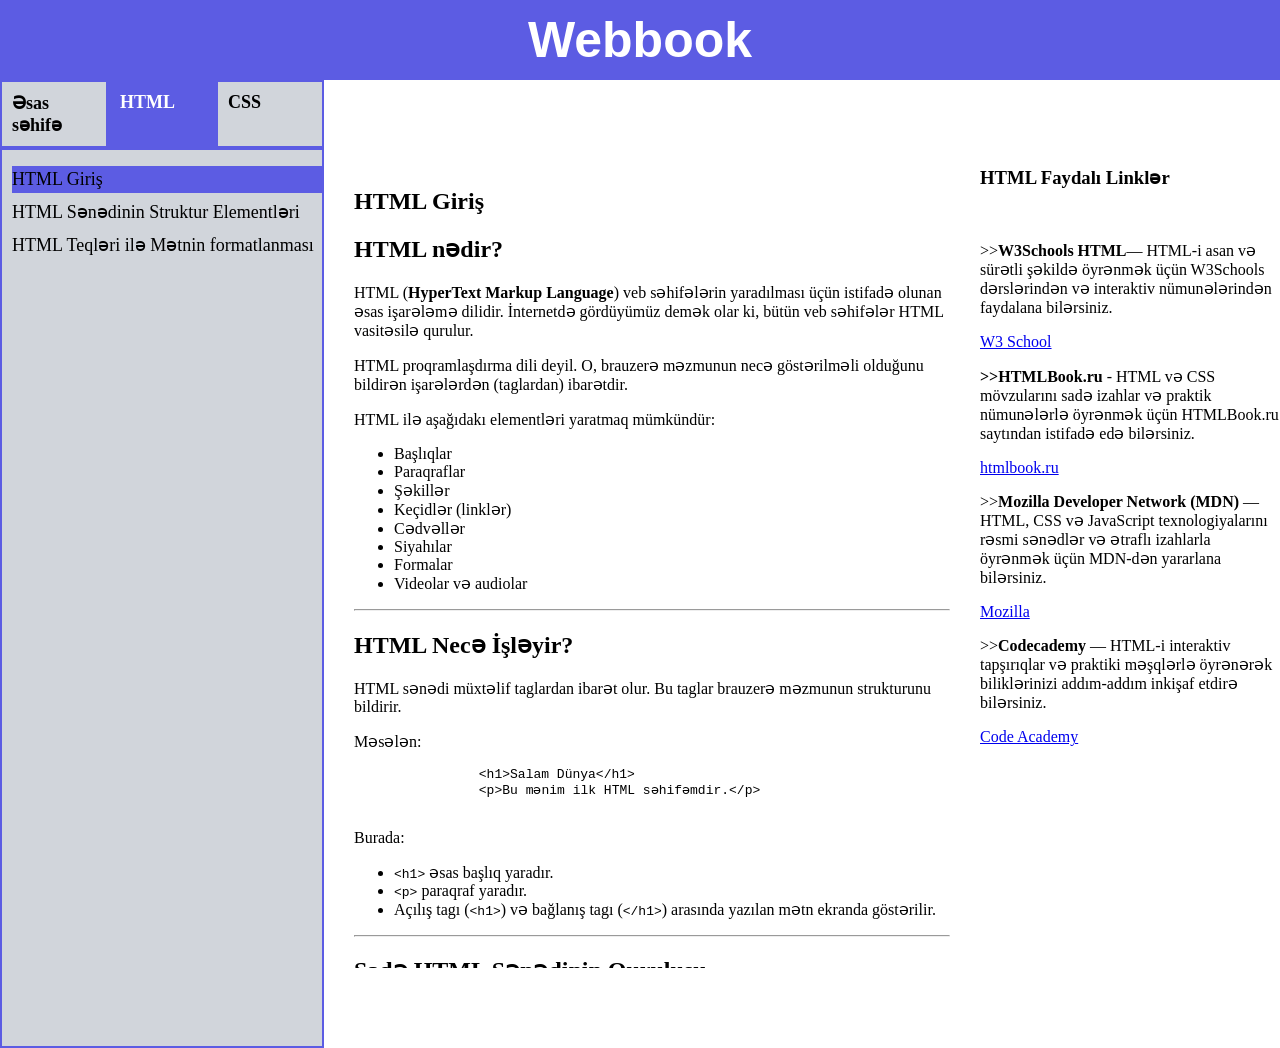
<file: html/inter.html>
<!DOCTYPE html>
<html lang="az">
<head>
    <meta charset="UTF-8">
    <meta name="viewport" content="width=device-width, initial-scale=1.0">
    <title>webbookaz/html</title>
    <style>
        *{
            box-sizing: border-box;
        }
        body{
            height:100%;
            margin:0;
            overflow: hidden;
        }
        header{
            background-color:rgb(92, 92, 227);
            height:80px;
            display:flex;
            align-items: center;
            justify-content: center;
        }
        main{
            display: flex;
            height: calc(100vh - 80px);
        }
        #basliqsetri{
            font-size:50px;
            margin:0;
            color:white;
            font-weight:bold;
            font-family: Arial, Helvetica, sans-serif;
        }
        #navlist{
            list-style-type: none;
            display:flex;
            margin:0;
            padding:0;     
        }
        .navelement{
            font-size:18px;
            padding:10px;
            background-color: #D1D5DB;
            border:2px solid rgb(92, 92, 227);
            width:108px;
            font-weight: bold;
        }
        .navelement.aktiv {
            background-color: rgb(92, 92, 227); 
        }
        .navelement.aktiv a {
            color: white; 
        }
        li a {
            text-decoration:none;
            color:black;
        }
        #htmlart1{
            background-color: #D1D5DB;
            width:324px;
            min-height: 100vh;
            margin-top:0;
            border:2px solid rgb(92, 92, 227);
            overflow-y: auto;
        }
        #htmllist{
            list-style-type: none ;
            padding-left:10px;
        }
        .htmlelement{
            font-size:18px;
            margin-bottom:5px;
            padding-top:3px;
            padding-bottom:3px;
            cursor:pointer;
            
        }
        .htmlelement:hover{
            background-color:#a6a6a6;  
        }
        .htmlelement.active{
            background-color: rgb(92, 92, 227);
            color:white;
        }
        #htmlart2{
            overflow-y: auto;
        }
        #saghisse {
        flex: 1;
        height: 100%; 
        overflow-y: auto; 
        padding: 20px 30px;
        }
        aside{
            width:300px;
        }
        table{
            border-collapse: collapse;
            border:2px solid black;
        }
        table th{
            background-color: rgb(92, 92, 227);
            color:white;
        }
        
    </style>
</head>
<body>
    <header>
        <p id="basliqsetri">Webbook</p>
    </header>
    <nav>
            <ul id="navlist">
                <li class="navelement"><a href="../esas.html">Əsas səhifə</a></li>
                <li class="navelement aktiv"><a href="inter.html">HTML</a></li>
                <li class="navelement"><a href="../css/intercss.html">CSS</a></li>
            </ul>
        </nav>
    <main>

        <article id="htmlart1">
                <nav id="htmlnav">
                    <ul id="htmllist">
                        <li class="htmlelement active"><a href="/Html dersleri/webbokaz/html/inter.html">HTML Giriş</a></li>
                        <li class="htmlelement"><a href="movzu2html.html">HTML Sənədinin Struktur Elementləri</a></li>
                        <li class="htmlelement"><a href="movzu3html.html">HTML Teqləri ilə Mətnin formatlanması</a></li>
                    </ul>
                </nav>
        </article>
              
        <div id="saghisse">
            <article id="htmlart2">
               <h1>HTML Giriş</h1>
                <h2>HTML nədir?</h2>
                <p>
                HTML (<strong>HyperText Markup Language</strong>) veb səhifələrin yaradılması üçün istifadə olunan əsas işarələmə dilidir. İnternetdə gördüyümüz demək olar ki, bütün veb səhifələr HTML vasitəsilə qurulur.
                </p>

                <p>
                HTML proqramlaşdırma dili deyil. O, brauzerə məzmunun necə göstərilməli olduğunu bildirən işarələrdən (taglardan) ibarətdir.
                </p>

                <p>HTML ilə aşağıdakı elementləri yaratmaq mümkündür:</p>

                <ul>
                    <li>Başlıqlar</li>
                    <li>Paraqraflar</li>
                    <li>Şəkillər</li>
                    <li>Keçidlər (linklər)</li>
                    <li>Cədvəllər</li>
                    <li>Siyahılar</li>
                    <li>Formalar</li>
                    <li>Videolar və audiolar</li>
                </ul>
                <hr>

                <h2>HTML Necə İşləyir?</h2>
                <p>
                HTML sənədi müxtəlif taglardan ibarət olur. Bu taglar brauzerə məzmunun strukturunu bildirir.
                </p>

                <p>Məsələn:</p>

                <pre>
                &lt;h1&gt;Salam Dünya&lt;/h1&gt;
                &lt;p&gt;Bu mənim ilk HTML səhifəmdir.&lt;/p&gt;
                </pre>

                <p>Burada:</p>

                <ul>
                    <li><code>&lt;h1&gt;</code> əsas başlıq yaradır.</li>
                    <li><code>&lt;p&gt;</code> paraqraf yaradır.</li>
                    <li>Açılış tagı (<code>&lt;h1&gt;</code>) və bağlanış tagı (<code>&lt;/h1&gt;</code>) arasında yazılan mətn ekranda göstərilir.</li>
                </ul>

                <hr>

                <h2>Sadə HTML Sənədinin Quruluşu</h2>

                <p>Hər HTML səhifəsi müəyyən bir quruluşa malik olur.</p>
                <pre>
                &lt;!DOCTYPE html&gt;
                &lt;html&gt;
                &lt;head&gt;
                    &lt;title&gt;Mənim Saytım&lt;/title&gt;
                &lt;/head&gt;
                &lt;body&gt;

                    &lt;h1&gt;Salam Dünya&lt;/h1&gt;
                    &lt;p&gt;Bu ilk HTML səhifəmdir.&lt;/p&gt;

                &lt;/body&gt;
                &lt;/html&gt;
                </pre>
                <p>Bu sənəddə:</p>

                <table border="1">
                    <tr>
                        <th>Element</th>
                        <th>Təyinatı</th>
                    </tr>
                    <tr>
                        <td>&lt;!DOCTYPE html&gt;</td>
                        <td>Sənədin HTML5 olduğunu bildirir</td>
                    </tr>
                    <tr>
                        <td>&lt;html&gt;</td>
                        <td>HTML sənədinin başlanğıcıdır</td>
                    </tr>
                    <tr>
                        <td>&lt;head&gt;</td>
                        <td>Səhifə haqqında məlumatları saxlayır</td>
                    </tr>
                    <tr>
                        <td>&lt;title&gt;</td>
                        <td>Brauzer tabında görünən başlıqdır</td>
                    </tr>
                    <tr>
                        <td>&lt;body&gt;</td>
                        <td>İstifadəçinin gördüyü bütün məzmunu saxlayır</td>
                    </tr>
                </table>

                <hr>
                <h2>HTML Tagları</h2>

                <p>HTML tagları adətən bu formada yazılır:</p>

                <pre>
                &lt;tagname&gt;Məzmun&lt;/tagname&gt;
                </pre>

                <p>Nümunə:</p>
                <pre>
                &lt;p&gt;Bu bir paraqrafdır.&lt;/p&gt;
                </pre>
                <p>
                Əksər tagların açılış və bağlanış hissəsi olur.
                </p>
                <p>
                Lakin bəzi taglar bağlanış tagı olmadan da istifadə edilə bilər.
                </p>

                <p>Məsələn:</p>

                <pre>
                &lt;br&gt;
                &lt;hr&gt;
                &lt;img&gt;
                </pre>
                <hr>
                <h2>HTML Elementi Nədir?</h2>

                <p>
                HTML elementi açılış tagı, məzmun və bağlanış tagından ibarət olur.
                </p>

                <p>Nümunə:</p>

                <pre>
                &lt;p&gt;Salam Dünya&lt;/p&gt;
                </pre>

                <p>Bu elementin hissələri:</p>

                <ul>
                    <li>Açılış tagı → <code>&lt;p&gt;</code></li>
                    <li>Məzmun → Salam Dünya</li>
                    <li>Bağlanış tagı → <code>&lt;/p&gt;</code></li>
                </ul>

                <hr>

                <h2>HTML Atributları</h2>

                <p>
                Atributlar element haqqında əlavə məlumat verir.
                </p>

                <p>Nümunə:</p>
                <pre>
                &lt;a href="https://example.com"&gt;Sayta keç&lt;/a&gt;
                </pre>

                <p>Burada:</p>
                <ul>
                    <li><code>href</code> atributdur.</li>
                    <li>Atributun dəyəri <code>"https://example.com"</code> hissəsidir.</li>
                </ul>

                <p>Başqa nümunə:</p>
                <pre>
                &lt;img src="image.jpg" alt="Şəkil"&gt;
                </pre>
                <p>Burada:</p>
                <ul>
                    <li><code>src</code> şəklin ünvanını göstərir.</li>
                    <li><code>alt</code> şəkil yüklənmədikdə görünən mətndir.</li>
                </ul>
                <hr>
                <h2>HTML Faylı Necə Yaradılır?</h2>
                <ol>
                    <li>İstənilən mətn redaktoru açın.</li>
                    <li>Yeni fayl yaradın.</li>
                    <li>HTML kodlarını yazın.</li>
                    <li>Faylı .html uzantısı ilə saxlayın.</li>
                    <li>Faylı brauzerdə açın.</li>
                </ol>
                <p>Nümunə:</p>
                <pre>
                index.html
                about.html
                contact.html
                </pre>
                <hr>
                <h2>HTML-in Üstünlükləri</h2>
                <p>HTML-in əsas üstünlükləri:</p>
                <ul>
                    <li>Öyrənilməsi asandır.</li>
                    <li>Pulsuzdur.</li>
                    <li>Bütün brauzerlər tərəfindən dəstəklənir.</li>
                    <li>CSS və JavaScript ilə birlikdə işləyir.</li>
                    <li>Müasir veb saytların əsasını təşkil edir.</li>
                </ul>
                <hr>

                <h2>HTML, CSS və JavaScript Arasındakı Fərq</h2>

                <p>
                Veb inkişafında adətən bu üç texnologiya birlikdə istifadə olunur.
                </p>

                <table border="1">
                    <tr>
                        <th>Texnologiya</th>
                        <th>Vəzifəsi</th>
                    </tr>
                    <tr>
                        <td>HTML</td>
                        <td>Struktur yaradır</td>
                    </tr>
                    <tr>
                        <td>CSS</td>
                        <td>Dizayn və görünüş yaradır</td>
                    </tr>
                    <tr>
                        <td>JavaScript</td>
                        <td>İnteraktivlik əlavə edir</td>
                    </tr>
                </table>
                <p>Məsələn:</p>
                <ul>
                    <li>HTML evin skeletidir.</li>
                    <li>CSS evin rənglənməsi və dekorasiyasıdır.</li>
                    <li>JavaScript isə evdəki elektrik sistemidir.</li>
                </ul>
                <hr>
                <h2>Nəticə</h2>
                <p>
                HTML veb inkişafının əsasını təşkil edən işarələmə dilidir. Veb səhifənin strukturu HTML vasitəsilə qurulur, dizayn CSS ilə hazırlanır, funksionallıq isə JavaScript vasitəsilə əlavə edilir. HTML öyrənmək veb proqramlaşdırmaya başlamaq üçün ilk və ən vacib addımdır.
                </p>      
            </article>
        </div>  
        <aside>
            <h3 id="asidebasliq">HTML Faydalı Linklər</h3><br>
            <p class="asidetext">>><b>W3Schools HTML</b>— HTML-i asan və sürətli şəkildə öyrənmək üçün W3Schools dərslərindən və interaktiv nümunələrindən faydalana bilərsiniz.</p>
            <a href="https://www.w3schools.com/htmL/default.asp">W3 School</a><br>
            <p class="asidetext"><b>>>HTMLBook.ru </b>- HTML və CSS mövzularını sadə izahlar və praktik nümunələrlə öyrənmək üçün HTMLBook.ru saytından istifadə edə bilərsiniz.</p>
            <a href="https://htmlbook.ru/">htmlbook.ru</a><br>
            <p class="asidetext">>><b>Mozilla Developer Network (MDN)</b> — HTML, CSS və JavaScript texnologiyalarını rəsmi sənədlər və ətraflı izahlarla öyrənmək üçün MDN-dən yararlana bilərsiniz.</p>
            <a href="https://developer.mozilla.org/en-US/docs/Web/HTML">Mozilla</a><br>
            <p class="asidetext">>><b>Codecademy </b>— HTML-i interaktiv tapşırıqlar və praktiki məşqlərlə öyrənərək biliklərinizi addım-addım inkişaf etdirə bilərsiniz.</p>
            <a href="https://www.codecademy.com/learn/learn-html">Code Academy</a>
            
        </aside>       
    </main>
</body>
</html>
</file>
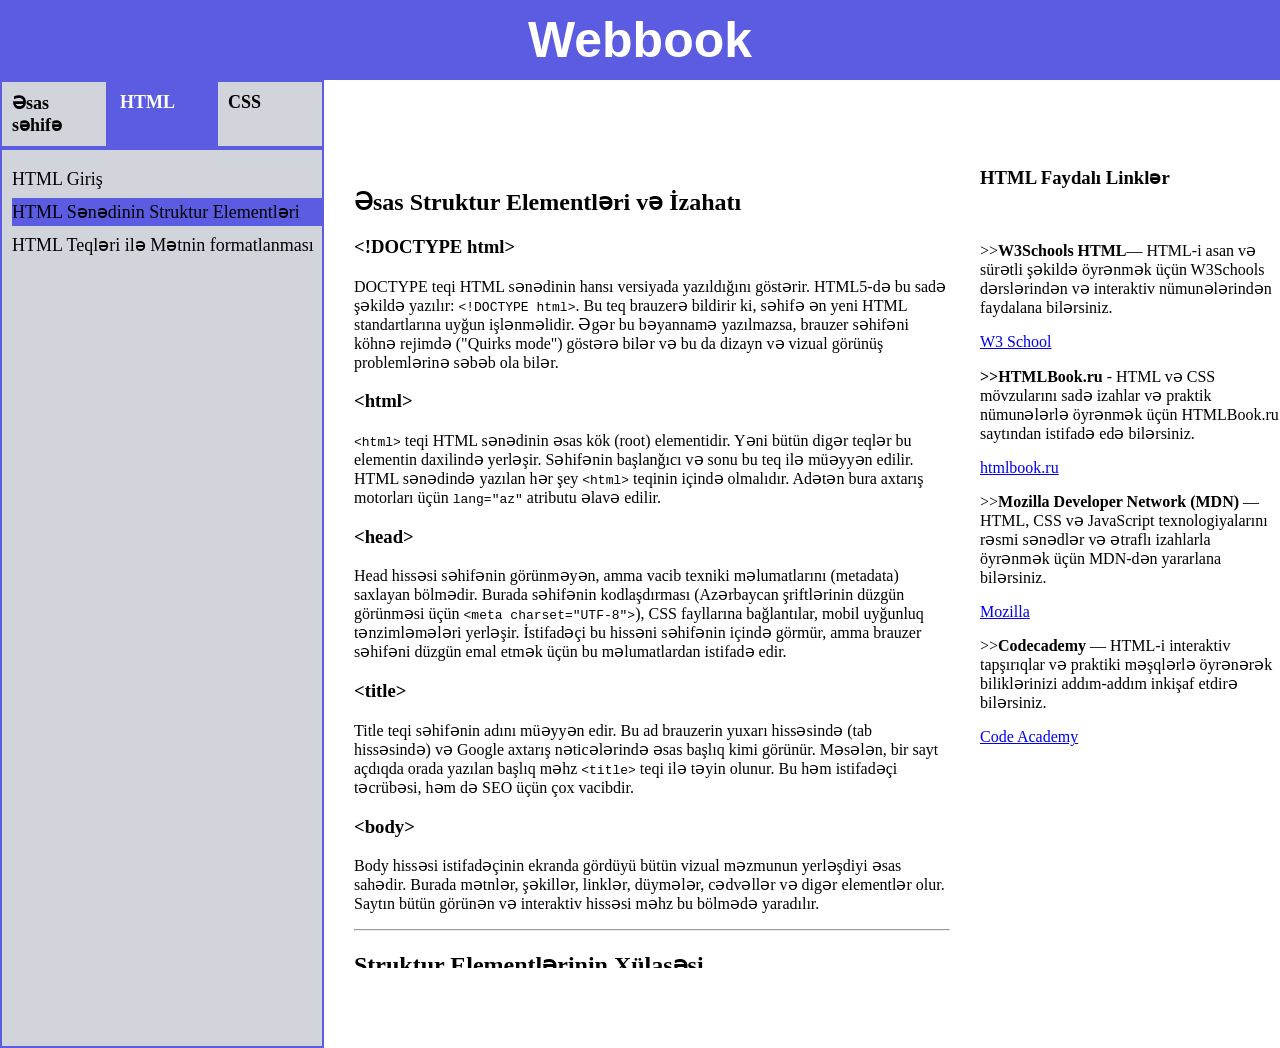
<file: html/movzu2html.html>
<!DOCTYPE html>
<html lang="az">
<head>
    <meta charset="UTF-8">
    <meta name="viewport" content="width=device-width, initial-scale=1.0">
    <title>webbookaz/html</title>
    <style>
        *{
            box-sizing: border-box;
        }
        body{
            height:100%;
            margin:0;
            overflow: hidden;
        }
        header{
            background-color:rgb(92, 92, 227);
            height:80px;
            display:flex;
            align-items: center;
            justify-content: center;
        }
        main{
            display: flex;
            align-items: flex-start;
            height: calc(100vh - 80px);
        }
        #basliqsetri{
            font-size:50px;
            margin:0;
            color:white;
            font-weight:bold;
            font-family: Arial, Helvetica, sans-serif;
        }
        #navlist{
            list-style-type: none;
            display:flex;
            margin:0;
            padding:0;     
        }
        .navelement{
            font-size:18px;
            padding:10px;
            background-color: #D1D5DB;
            border:2px solid rgb(92, 92, 227);
            width:108px;
            font-weight: bold;
        }
        .navelement.aktiv {
            background-color: rgb(92, 92, 227); 
        }
        .navelement.aktiv a {
            color: white; 
        }
        li a {
            text-decoration:none;
            color:black;
        }
        #htmlart1{
            background-color: #D1D5DB;
            width:324px;
            min-height: 100vh;
            margin-top:0;
            border:2px solid rgb(92, 92, 227);
            overflow-y: auto;
        }
        #htmllist{
            list-style-type: none ;
            padding-left:10px;
        }
        .htmlelement{
            font-size:18px;
            margin-bottom:5px;
            padding-top:3px;
            padding-bottom:3px;
            cursor:pointer;
            
        }
        .htmlelement:hover{
            background-color:#a6a6a6;  
        }
        .htmlelement.active{
            background-color: rgb(92, 92, 227);
            color:white;
        }
        #htmlart2{
            overflow-y: auto;
        }
        #saghisse {
        flex: 1;
        height: 100%; 
        overflow-y: auto; 
        padding: 20px 30px;
        }
        aside{
            width:300px;
        }
        table{
            border-collapse: collapse;
            border:2px solid black;
        }
        table th{
            background-color: rgb(92, 92, 227);
            color:white;
        }
    </style>
</head>
<body>
    <header>
        <p id="basliqsetri">Webbook</p>
    </header>
    <nav>
            <ul id="navlist">
                <li class="navelement"><a href="../esas.html">Əsas səhifə</a></li>
                <li class="navelement aktiv"><a href="inter.html">HTML</a></li>
                <li class="navelement"><a href="../css/intercss.html">CSS</a></li>
            </ul>
        </nav>
    <main>
        
        <article id="htmlart1">
                <nav id="htmlnav">
                    <ul id="htmllist">
                        <li class="htmlelement"><a href="inter.html">HTML Giriş</a></li>
                        <li class="htmlelement active"><a href="movzu2html.html">HTML Sənədinin Struktur Elementləri</a></li>
                        <li class="htmlelement"><a href="movzu3html.html">HTML Teqləri ilə Mətnin formatlanması</a></li>
                    </ul>
                </nav>
        </article>    
        
        <div id="saghisse">
            <article id="htmlart2">
               <h1>Əsas Struktur Elementləri və İzahatı</h1>

                <h3>&lt;!DOCTYPE html&gt;</h3>
                <p>
                DOCTYPE teqi HTML sənədinin hansı versiyada yazıldığını göstərir. HTML5-də bu sadə şəkildə yazılır: <code>&lt;!DOCTYPE html&gt;</code>. Bu teq brauzerə bildirir ki, səhifə ən yeni HTML standartlarına uyğun işlənməlidir. Əgər bu bəyannamə yazılmazsa, brauzer səhifəni köhnə rejimdə ("Quirks mode") göstərə bilər və bu da dizayn və vizual görünüş problemlərinə səbəb ola bilər.
                </p>

                <h3>&lt;html&gt;</h3>
                <p>
                <code>&lt;html&gt;</code> teqi HTML sənədinin əsas kök (root) elementidir. Yəni bütün digər teqlər bu elementin daxilində yerləşir. Səhifənin başlanğıcı və sonu bu teq ilə müəyyən edilir. HTML sənədində yazılan hər şey <code>&lt;html&gt;</code> teqinin içində olmalıdır. Adətən bura axtarış motorları üçün <code>lang="az"</code> atributu əlavə edilir.
                </p>

                <h3>&lt;head&gt;</h3>
                <p>
                Head hissəsi səhifənin görünməyən, amma vacib texniki məlumatlarını (metadata) saxlayan bölmədir. Burada səhifənin kodlaşdırması (Azərbaycan şriftlərinin düzgün görünməsi üçün <code>&lt;meta charset="UTF-8"&gt;</code>), CSS fayllarına bağlantılar, mobil uyğunluq tənzimləmələri yerləşir. İstifadəçi bu hissəni səhifənin içində görmür, amma brauzer səhifəni düzgün emal etmək üçün bu məlumatlardan istifadə edir.
                </p>

                <h3>&lt;title&gt;</h3>
                <p>
                Title teqi səhifənin adını müəyyən edir. Bu ad brauzerin yuxarı hissəsində (tab hissəsində) və Google axtarış nəticələrində əsas başlıq kimi görünür. Məsələn, bir sayt açdıqda orada yazılan başlıq məhz <code>&lt;title&gt;</code> teqi ilə təyin olunur. Bu həm istifadəçi təcrübəsi, həm də SEO üçün çox vacibdir.
                </p>

                <h3>&lt;body&gt;</h3>
                <p>
                Body hissəsi istifadəçinin ekranda gördüyü bütün vizual məzmunun yerləşdiyi əsas sahədir. Burada mətnlər, şəkillər, linklər, düymələr, cədvəllər və digər elementlər olur. Saytın bütün görünən və interaktiv hissəsi məhz bu bölmədə yaradılır.
                </p>

                <hr>

                <h2>Struktur Elementlərinin Xülasəsi</h2>
                <p>Elementlərin funksiyalarını daha yaxşı yaddan çıxarmamaq üçün aşağıdakı cədvəldən istifadə edə bilərsiniz:</p>

                <table>
                    <tr>
                        <th>Element</th>
                        <th>Görünüş Yeri</th>
                        <th>Əsas Təyinatı</th>
                    </tr>
                    <tr>
                        <td><code>&lt;!DOCTYPE html&gt;</code></td>
                        <td>Görünmür</td>
                        <td>Sənədin müasir HTML5 standartında olduğunu bəyan edir.</td>
                    </tr>
                    <tr>
                        <td><code>&lt;html&gt;</code></td>
                        <td>Görünmür</td>
                        <td>Bütün səhifə kodlarını əhatə edən əsas kök elementdir.</td>
                    </tr>
                    <tr>
                        <td><code>&lt;head&gt;</code></td>
                        <td>Görünmür</td>
                        <td>Səhifənin texniki sazlamalarını və meta məlumatlarını saxlayır.</td>
                    </tr>
                    <tr>
                        <td><code>&lt;title&gt;</code></td>
                        <td>Brauzer Tabında</td>
                        <td>Səhifənin rəsmi adını təyin edir (SEO üçün kritikdir).</td>
                    </tr>
                    <tr>
                        <td><code>&lt;body&gt;</code></td>
                        <td>Veb Səhifədə</td>
                        <td>İstifadəçiyə görünən bütün vizual elementləri özündə birləşdirir.</td>
                    </tr>
                </table>

                <hr>

                <h2>Sadə HTML Sənəd Nümunəsi</h2>
                <p>Standart bir HTML səhifəsinin kod iyerarxiyası aşağıdakı qaydada qurulur:</p>

                <pre>
                &lt;!DOCTYPE html&gt;
                &lt;html lang="az"&gt;

                &lt;head&gt;
                    &lt;meta charset="UTF-8"&gt;
                    &lt;title&gt;Mənim İlk Səhifəm&lt;/title&gt;
                &lt;/head&gt;

                &lt;body&gt;
                    &lt;h1&gt;Salam Dünya!&lt;/h1&gt;
                    &lt;p&gt;Bu HTML sənədinin sadə nümunəsidir.&lt;/p&gt;
                &lt;/body&gt;

                &lt;/html&gt;
                </pre>

                <hr>

                <h2>Nəticə</h2>
                <p>
                Nəticə olaraq, HTML sənədinin strukturu strukturlaşdırılmış veb proqramlaşdırmanın təməlidir. Bu əsas elementləri düzgün anlamaq və tətbiq etmək veb mütəxəssisi olmağın ilk və ən mühüm addımıdır. Demək olar ki, internetdəki bütün saytlar məhz bu sadə və məntiqi struktur üzərində qurulur.
                </p>
                
            </article>
        </div>  
        <aside>
            <h3 id="asidebasliq">HTML Faydalı Linklər</h3><br>
            <p class="asidetext">>><b>W3Schools HTML</b>— HTML-i asan və sürətli şəkildə öyrənmək üçün W3Schools dərslərindən və interaktiv nümunələrindən faydalana bilərsiniz.</p>
            <a href="https://www.w3schools.com/htmL/default.asp">W3 School</a><br>
            <p class="asidetext"><b>>>HTMLBook.ru </b>- HTML və CSS mövzularını sadə izahlar və praktik nümunələrlə öyrənmək üçün HTMLBook.ru saytından istifadə edə bilərsiniz.</p>
            <a href="https://htmlbook.ru/">htmlbook.ru</a><br>
            <p class="asidetext">>><b>Mozilla Developer Network (MDN)</b> — HTML, CSS və JavaScript texnologiyalarını rəsmi sənədlər və ətraflı izahlarla öyrənmək üçün MDN-dən yararlana bilərsiniz.</p>
            <a href="https://developer.mozilla.org/en-US/docs/Web/HTML">Mozilla</a><br>
            <p class="asidetext">>><b>Codecademy </b>— HTML-i interaktiv tapşırıqlar və praktiki məşqlərlə öyrənərək biliklərinizi addım-addım inkişaf etdirə bilərsiniz.</p>
            <a href="https://www.codecademy.com/learn/learn-html">Code Academy</a>
            
        </aside>       
    </main>
</body>
</html>
</file>
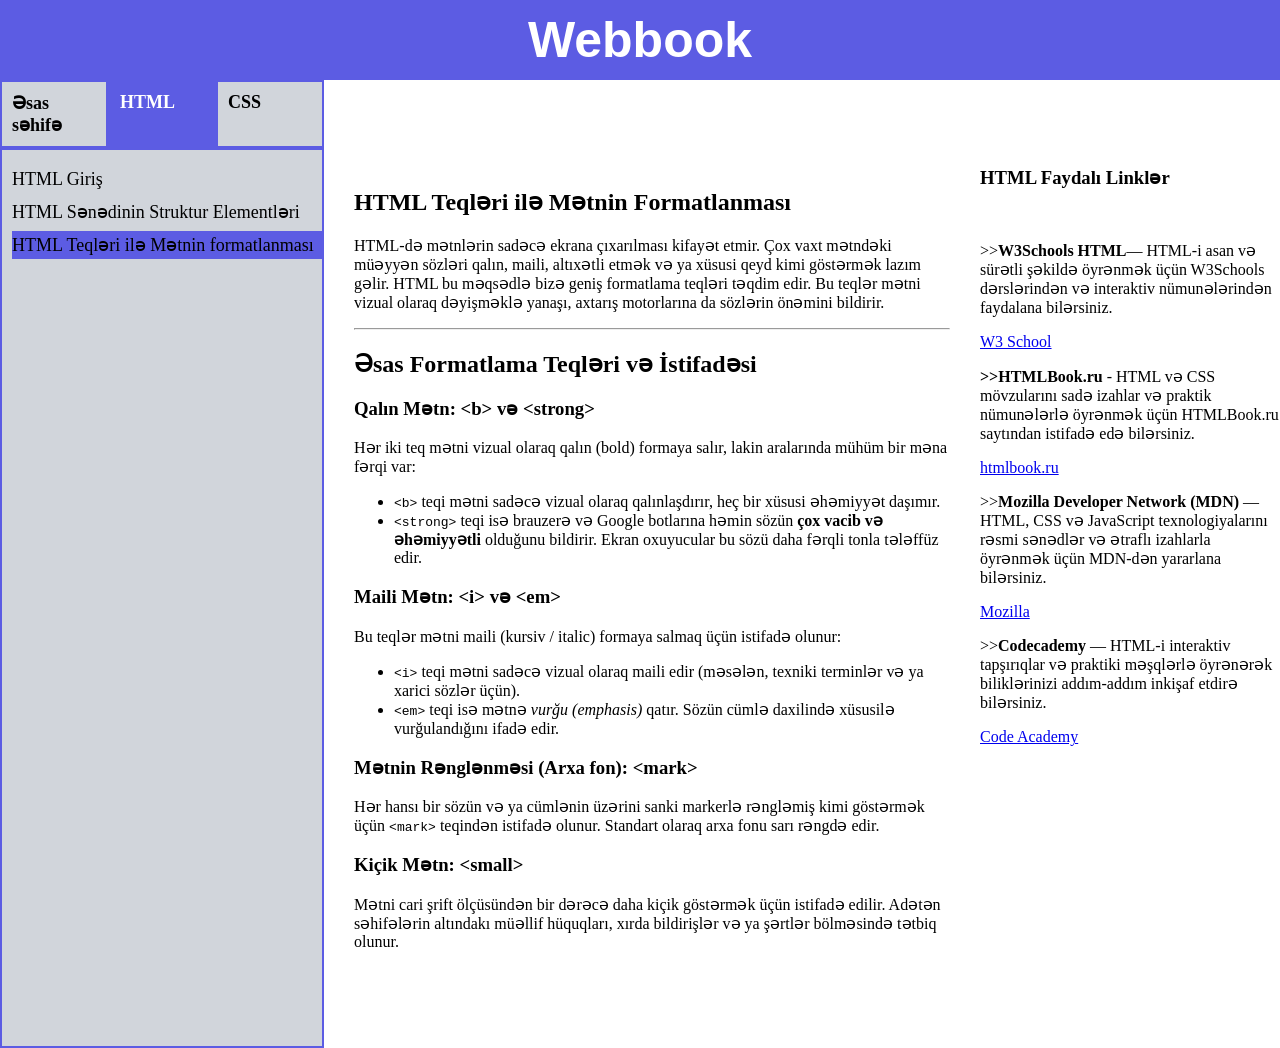
<file: html/movzu3html.html>
<!DOCTYPE html>
<html lang="az">
<head>
    <meta charset="UTF-8">
    <meta name="viewport" content="width=device-width, initial-scale=1.0">
    <title>webbookaz/html</title>
    <style>
        *{
            box-sizing: border-box;
        }
        body{
            height:100%;
            margin:0;
            overflow: hidden;
        }
        header{
            background-color:rgb(92, 92, 227);
            height:80px;
            display:flex;
            align-items: center;
            justify-content: center;
        }
        main{
            display: flex;
            align-items: flex-start;
            height: calc(100vh - 80px);
        }
        #basliqsetri{
            font-size:50px;
            margin:0;
            color:white;
            font-weight:bold;
            font-family: Arial, Helvetica, sans-serif;
        }
        #navlist{
            list-style-type: none;
            display:flex;
            margin:0;
            padding:0;     
        }
        .navelement{
            font-size:18px;
            padding:10px;
            background-color: #D1D5DB;
            border:2px solid rgb(92, 92, 227);
            width:108px;
            font-weight: bold;
        }
        .navelement.aktiv {
            background-color: rgb(92, 92, 227); 
        }
        .navelement.aktiv a {
            color: white; 
        }
        li a {
            text-decoration:none;
            color:black;
        }
        #htmlart1{
            background-color: #D1D5DB;
            width:324px;
            min-height: 100vh;
            margin-top:0;
            border:2px solid rgb(92, 92, 227);
            overflow-y: auto;
        }
        #htmllist{
            list-style-type: none ;
            padding-left:10px;
        }
        .htmlelement{
            font-size:18px;
            margin-bottom:5px;
            padding-top:3px;
            padding-bottom:3px;
            cursor:pointer;
            
        }
        .htmlelement:hover{
            background-color:#a6a6a6;  
        }
        .htmlelement.active{
            background-color: rgb(92, 92, 227);
            color:white;
        }
        #htmlart2{
            overflow-y: auto;
        }
        #saghisse {
        flex: 1;
        height: 100%; 
        overflow-y: auto; 
        padding: 20px 30px;
        }
        aside{
            width:300px;
        }
        table{
            border-collapse: collapse;
            border:2px solid black;
        }
        table th{
            background-color: rgb(92, 92, 227);
            color:white;
        }
    </style>
</head>
<body>
    <header>
        <p id="basliqsetri">Webbook</p>
    </header>
    <nav>
            <ul id="navlist">
                <li class="navelement"><a href="../esas.html">Əsas səhifə</a></li>
                <li class="navelement aktiv"><a href="inter.html">HTML</a></li>
                <li class="navelement"><a href="../css/intercss.html">CSS</a></li>
            </ul>
        </nav>
    <main>
        
        
        <article id="htmlart1">
                <nav id="htmlnav">
                    <ul id="htmllist">
                        <li class="htmlelement"><a href="inter.html">HTML Giriş</a></li>
                        <li class="htmlelement"><a href="movzu2html.html">HTML Sənədinin Struktur Elementləri</a></li>
                        <li class="htmlelement active"><a href="movzu3html.html">HTML Teqləri ilə Mətnin formatlanması</a></li>
                    </ul>
                </nav>
        </article>
        
        
        <div id="saghisse">
            <article id="htmlart2">
               <h1>HTML Teqləri ilə Mətnin Formatlanması</h1>

                <p>
                HTML-də mətnlərin sadəcə ekrana çıxarılması kifayət etmir. Çox vaxt mətndəki müəyyən sözləri qalın, maili, altıxətli etmək və ya xüsusi qeyd kimi göstərmək lazım gəlir. HTML bu məqsədlə bizə geniş formatlama teqləri təqdim edir. Bu teqlər mətni vizual olaraq dəyişməklə yanaşı, axtarış motorlarına da sözlərin önəmini bildirir.
                </p>

                <hr>

                <h2>Əsas Formatlama Teqləri və İstifadəsi</h2>

                <h3>Qalın Mətn: &lt;b&gt; və &lt;strong&gt;</h3>
                <p>
                Hər iki teq mətni vizual olaraq qalın (bold) formaya salır, lakin aralarında mühüm bir məna fərqi var:
                </p>
                <ul>
                    <li><code>&lt;b&gt;</code> teqi mətni sadəcə vizual olaraq qalınlaşdırır, heç bir xüsusi əhəmiyyət daşımır.</li>
                    <li><code>&lt;strong&gt;</code> teqi isə brauzerə və Google botlarına həmin sözün <strong>çox vacib və əhəmiyyətli</strong> olduğunu bildirir. Ekran oxuyucular bu sözü daha fərqli tonla tələffüz edir.</li>
                </ul>

                <h3>Maili Mətn: &lt;i&gt; və &lt;em&gt;</h3>
                <p>
                Bu teqlər mətni maili (kursiv / italic) formaya salmaq üçün istifadə olunur:
                </p>
                <ul>
                    <li><code>&lt;i&gt;</code> teqi mətni sadəcə vizual olaraq maili edir (məsələn, texniki terminlər və ya xarici sözlər üçün).</li>
                    <li><code>&lt;em&gt;</code> teqi isə mətnə <em>vurğu (emphasis)</em> qatır. Sözün cümlə daxilində xüsusilə vurğulandığını ifadə edir.</li>
                </ul>

                <h3>Mətnin Rənglənməsi (Arxa fon): &lt;mark&gt;</h3>
                <p>
                Hər hansı bir sözün və ya cümlənin üzərini sanki markerlə rəngləmiş kimi göstərmək üçün <code>&lt;mark&gt;</code> teqindən istifadə olunur. Standart olaraq arxa fonu sarı rəngdə edir.
                </p>

                <h3>Kiçik Mətn: &lt;small&gt;</h3>
                <p>
                Mətni cari şrift ölçüsündən bir dərəcə daha kiçik göstərmək üçün istifadə edilir. Adətən səhifələrin altındakı müəllif hüquqları, xırda bildirişlər və ya şərtlər bölməsində tətbiq olunur.
                </p>

                <h3>Üstüxətli və Altıxətli Mətn: &lt;del&gt; və &lt;ins&gt;</h3>
                <p>
                Bu teqlər sənəd üzərində edilən dəyişiklikləri göstərmək üçün çox faydalıdır:
                </p>
                <ul>
                    <li><code>&lt;del&gt;</code> (deleted) mətndən silinmiş, ləğv edilmiş hissəni bildirir və üzərindən xətt çəkir.</li>
                    <li><code>&lt;ins&gt;</code> (inserted) mətnə sonradan əlavə olunmuş hissəni bildirir və altından xətt çəkir.</li>
                </ul>

                <h3>Aşağı və Yuxarı İndeks: &lt;sub&gt; və &lt;sup&gt;</h3>
                <p>
                Riyazi və ya kimyəvi düsturları yazarkən bu teqlər əvəzedilməzdir:
                </p>
                <ul>
                    <li><code>&lt;sub&gt;</code> (subscript) mətni aşağı indeksə salır. Məsələn, suyun formulu: H<sub>2</sub>O</li>
                    <li><code>&lt;sup&gt;</code> (superscript) mətni yuxarı indeksə (dərəcəyə) qaldırır. Məsələn, riyazi tənlik: X<sup>2</sup> + Y<sup>2</sup></li>
                </ul>

                <hr>

                <h2>Formatlama Teqlərinin Müqayisə Cədvəli</h2>
                <p>Hansı teqin mətni necə dəyişdiyini birbaşa aşağıdakı cədvəldən görə bilərsiniz:</p>

                <table>
                    <tr>
                        <th>Teq (Tag)</th>
                        <th>Görünüş Forması</th>
                        <th>Təsviri və Rolu</th>
                    </tr>
                    <tr>
                        <td><code>&lt;b&gt;</code></td>
                        <td><b>Qalın Mətn</b></td>
                        <td>Sadəcə vizual qalınlaşdırma.</td>
                    </tr>
                    <tr>
                        <td><code>&lt;strong&gt;</code></td>
                        <td><strong>Mühüm Mətn</strong></td>
                        <td>Semantik olaraq vacib olan qalın mətn.</td>
                    </tr>
                    <tr>
                        <td><code>&lt;i&gt;</code></td>
                        <td><i>Maili Mətn</i></td>
                        <td>Sadəcə vizual maili (italic) görünüş.</td>
                    </tr>
                    <tr>
                        <td><code>&lt;em&gt;</code></td>
                        <td><em>Vurğulanmış Mətn</em></td>
                        <td>Məna olaraq vurğulanan maili mətn.</td>
                    </tr>
                    <tr>
                        <td><code>&lt;mark&gt;</code></td>
                        <td><mark>İşarələnmiş Mətn</mark></td>
                        <td>Arxa fonu rənglənmiş (markerlənmiş) mətn.</td>
                    </tr>
                    <tr>
                        <td><code>&lt;del&gt;</code></td>
                        <td><del>Silinmiş Mətn</del></td>
                        <td>Üzərindən xətt çəkilmiş köhnə məzmun.</td>
                    </tr>
                    <tr>
                        <td><code>&lt;ins&gt;</code></td>
                        <td><ins>Əlavə Edilmiş Mətn</ins></td>
                        <td>Altından xətt çəkilmiş yeni məzmun.</td>
                    </tr>
                    <tr>
                        <td><code>&lt;sub&gt;</code></td>
                        <td>Aşağı<sub>indeks</sub></td>
                        <td>Kimyəvi formullar üçün alt simvol.</td>
                    </tr>
                    <tr>
                        <td><code>&lt;sup&gt;</code></td>
                        <td>Yuxarı<sup>indeks</sup></td>
                        <td>Riyazi dərəcə və qüvvətlər üçün üst simvol.</td>
                    </tr>
                </table>

                <hr>

                <h2>Kod Nümunəsi</h2>
                <p>Mətn formatlama teqlərinin bir yerdə tətbiq olunma forması:</p>

                <pre>
                &lt;p&gt;Bu normal bir mətndir.&lt;/p&gt;
                &lt;p&gt;Bu mağazada qiymətlər &lt;del&gt;50 AZN&lt;/del&gt; yox, cəmi &lt;ins&gt;35 AZN&lt;/ins&gt; oldu!&lt;/p&gt;
                &lt;p&gt;Kimya dərsində &lt;strong&gt;H&lt;sub&gt;2&lt;/sub&gt;SO&lt;sub&gt;4&lt;/sub&gt;&lt;/strong&gt; formulunu öyrəndik.&lt;/p&gt;
                &lt;p&gt;Yarışmada &lt;mark&gt;1-ci yeri&lt;/mark&gt; qazanan şəxs mükafatlandırılacaq.&lt;/p&gt;
                </pre>

                <hr>

                <h2>Nəticə</h2>
                <p>
                Mətn formatlama teqləri veb səhifədəki oxunurluğu artırır və istifadəçinin diqqətini vacib məqamlara yönəldir. Kod yazarkən təkcə vizual görünüşə (<code>&lt;b&gt;</code>, <code>&lt;i&gt;</code>) yox, həm də axtarış motorlarının optimizasiyası (SEO) üçün semantik teqlərə (<code>&lt;strong&gt;</code>, <code>&lt;em&gt;</code>) üstünlük vermək lazımdır.
                </p>
            </article>
        </div>  
        <aside>
            <h3 id="asidebasliq">HTML Faydalı Linklər</h3><br>
            <p class="asidetext">>><b>W3Schools HTML</b>— HTML-i asan və sürətli şəkildə öyrənmək üçün W3Schools dərslərindən və interaktiv nümunələrindən faydalana bilərsiniz.</p>
            <a href="https://www.w3schools.com/htmL/default.asp">W3 School</a><br>
            <p class="asidetext"><b>>>HTMLBook.ru </b>- HTML və CSS mövzularını sadə izahlar və praktik nümunələrlə öyrənmək üçün HTMLBook.ru saytından istifadə edə bilərsiniz.</p>
            <a href="https://htmlbook.ru/">htmlbook.ru</a><br>
            <p class="asidetext">>><b>Mozilla Developer Network (MDN)</b> — HTML, CSS və JavaScript texnologiyalarını rəsmi sənədlər və ətraflı izahlarla öyrənmək üçün MDN-dən yararlana bilərsiniz.</p>
            <a href="https://developer.mozilla.org/en-US/docs/Web/HTML">Mozilla</a><br>
            <p class="asidetext">>><b>Codecademy </b>— HTML-i interaktiv tapşırıqlar və praktiki məşqlərlə öyrənərək biliklərinizi addım-addım inkişaf etdirə bilərsiniz.</p>
            <a href="https://www.codecademy.com/learn/learn-html">Code Academy</a>
            
        </aside>       
    </main>
</body>
</html>
</file>
<file: esas.css>
*{
            box-sizing: border-box;
        }
        body{
            margin:0;
            padding:0;
            font-family: Arial, sans-serif;
            background-color: #f3f4f6;
            overflow-x: hidden;
        }
        header{
            background-color: rgb(92, 92, 227);
            height: 80px;
            display: flex;
            align-items: center;
            justify-content: center;
        }
        #basliqsetri{
            font-size: 50px;
            margin: 0;
            color: white;
            font-weight: bold;
        }
        #navlist{
            list-style-type: none;
            display: flex;
            margin: 0;
            padding: 0;     
            background-color: #D1D5DB;
            border-bottom: 2px solid rgb(92, 92, 227);
        }
        .navelement{
            font-size: 18px;
            padding: 12px 25px;
            text-align: center;
        }
        .navelement.aktiv {
            background-color: rgb(92, 92, 227); 
        }
        .navelement.aktiv a {
            color: white; 
        }
        li a {
            text-decoration: none;
            color: black;
            font-weight: bold;
        }
        
        .hero-section {
            background-color: #282a35;
            color: white;
            text-align: center;
            padding: 80px 20px;
        }
        .hero-section h1 {
            font-size: 45px;
            margin-bottom: 10px;
        }
        .hero-section p {
            font-size: 20px;
            color: #ffc0c7;
            margin-bottom: 30px;
        }
        .section-block {
            padding: 60px 20px;
            text-align: center;
        }
        
        
        .html-block {
            background-color: #D9EEE1; 
            color: #282a35;
        }
       
        .css-block {
            background-color: #FFF4A3;
            color: #282a35;
        }

        .section-block h2 {
            font-size: 40px;
            margin-top: 0;
        }
        .section-block p {
            font-size: 18px;
            margin-bottom: 25px;
        }
        
       
        .course-btn {
            display: inline-block;
            background-color: #282a35;
            color: white;
            padding: 15px 40px;
            font-size: 18px;
            text-decoration: none;
            border-radius: 25px;
            font-weight: bold;
            
        }
        .course-btn:hover {
            background-color: black;
        }

        .code-window {
            max-width: 600px;
            margin: 30px auto 0 auto;
            background-color: white;
            border-radius: 5px;
            box-shadow: 0 4px 10px rgba(0,0,0,0.1);
            text-align: left;
            overflow: hidden;
        }
        .code-header {
            background-color: #e7e9eb;
            padding: 10px 15px;
            font-weight: bold;
            font-size: 14px;
        }
        .code-body {
            background-color: #f1f1f1;
            padding: 15px;
            margin: 0;
            font-family: 'Consolas', monospace;
            font-size: 15px;
        }

        footer {
            background-color: #282a35;
            color: white;
            text-align: center;
            padding: 30px 20px;
            font-size: 14px;
        }
</file>
